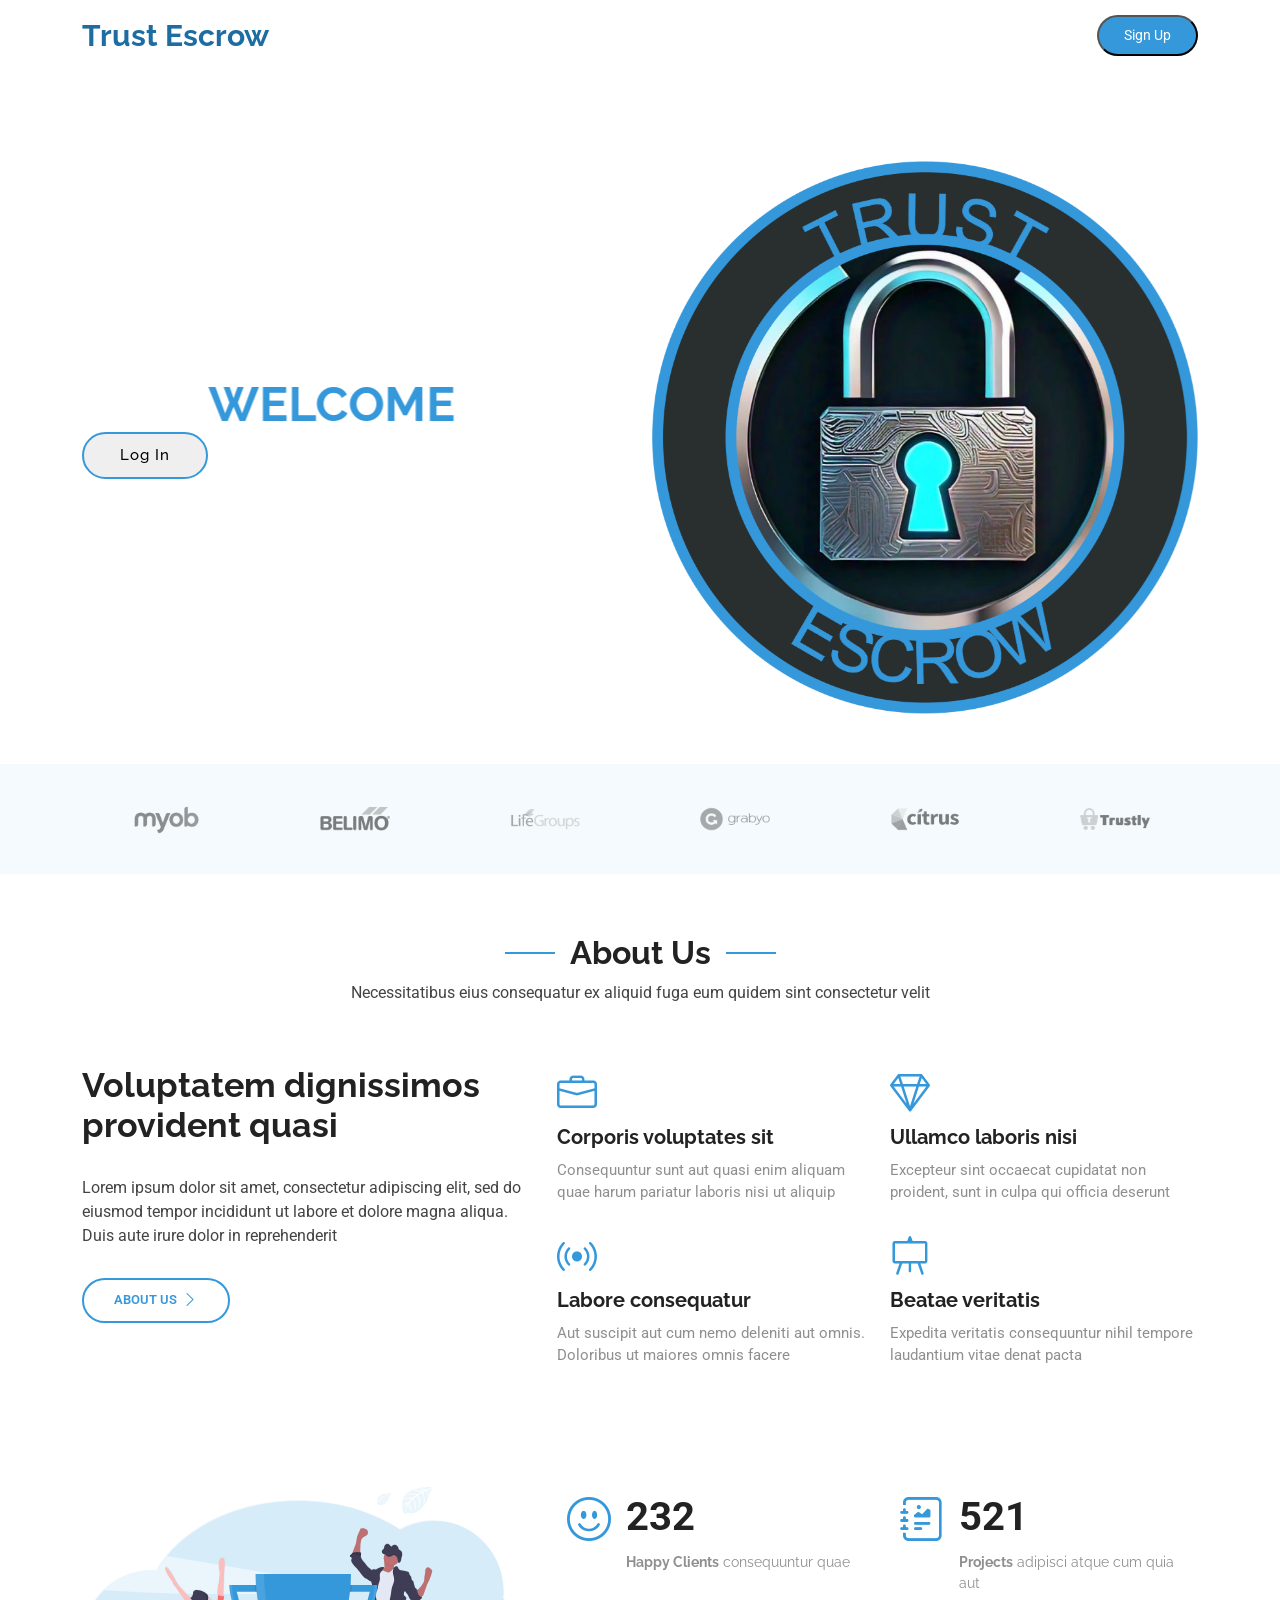
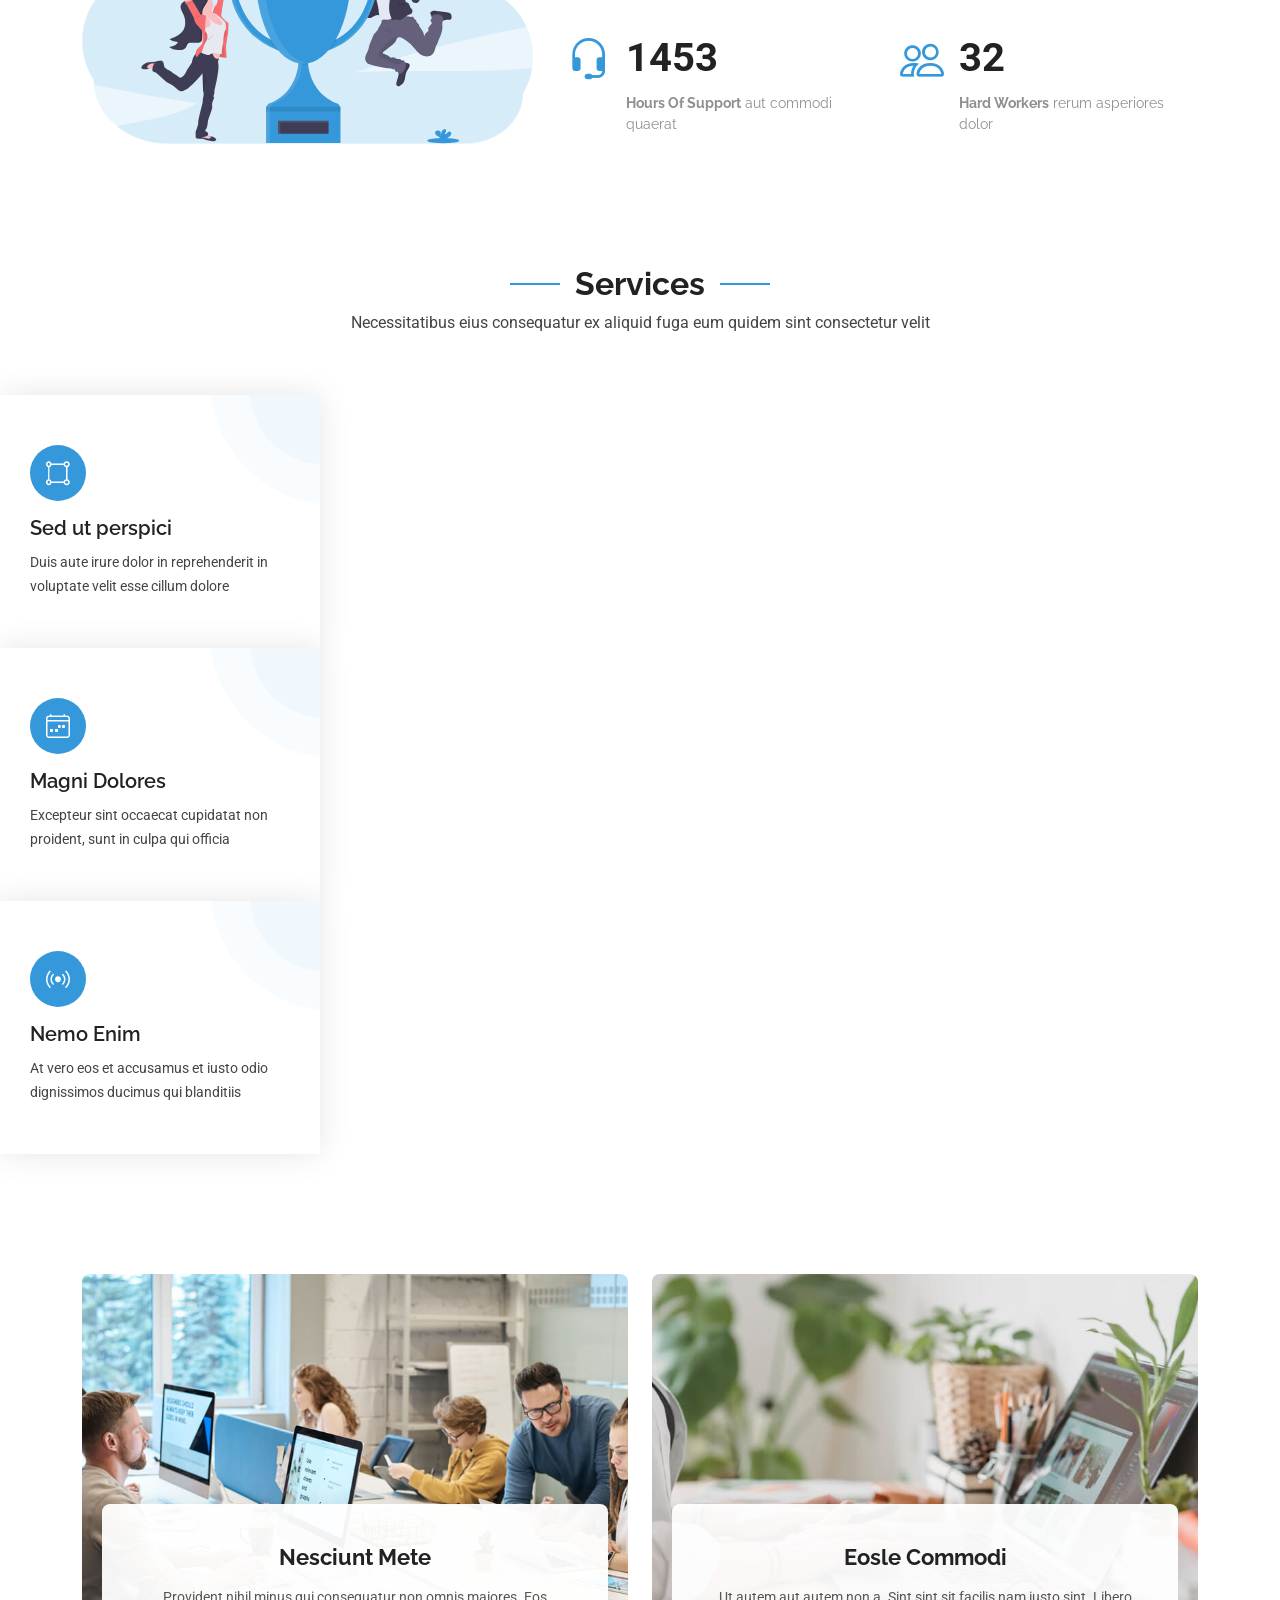
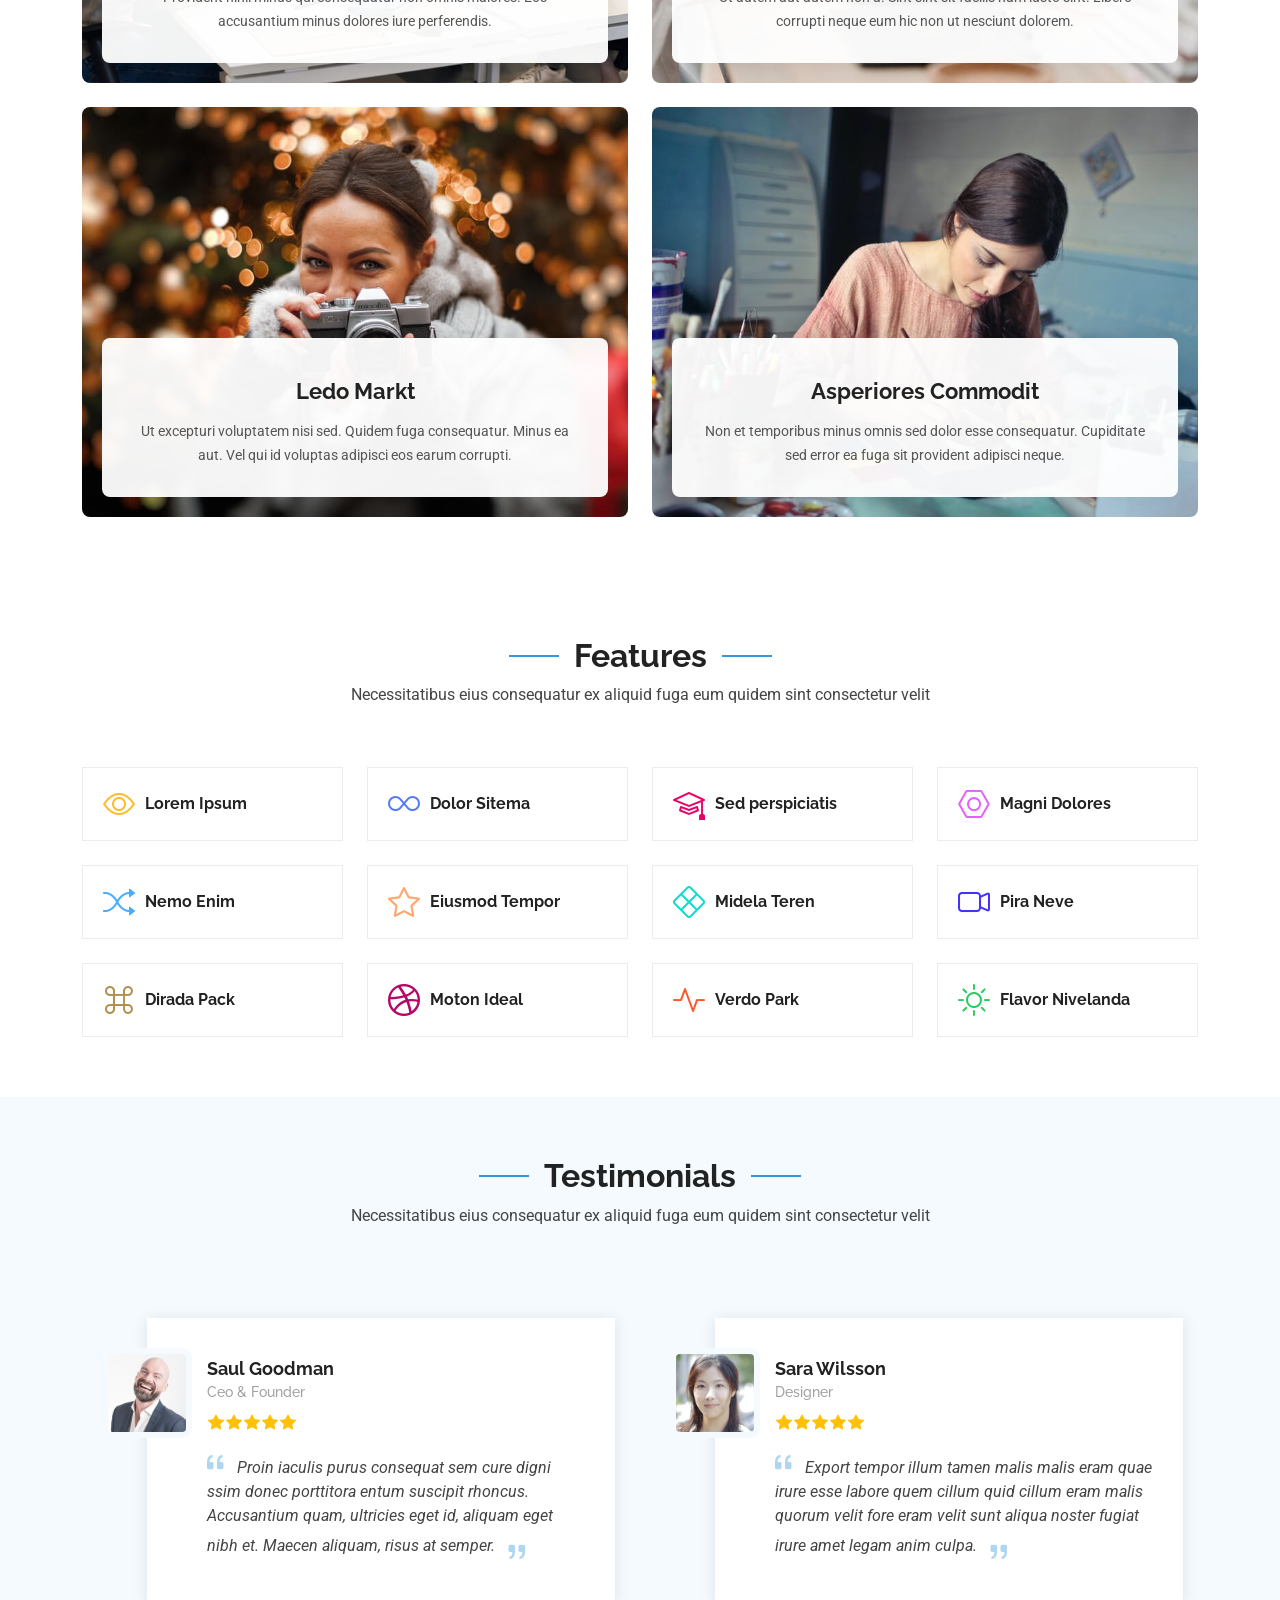
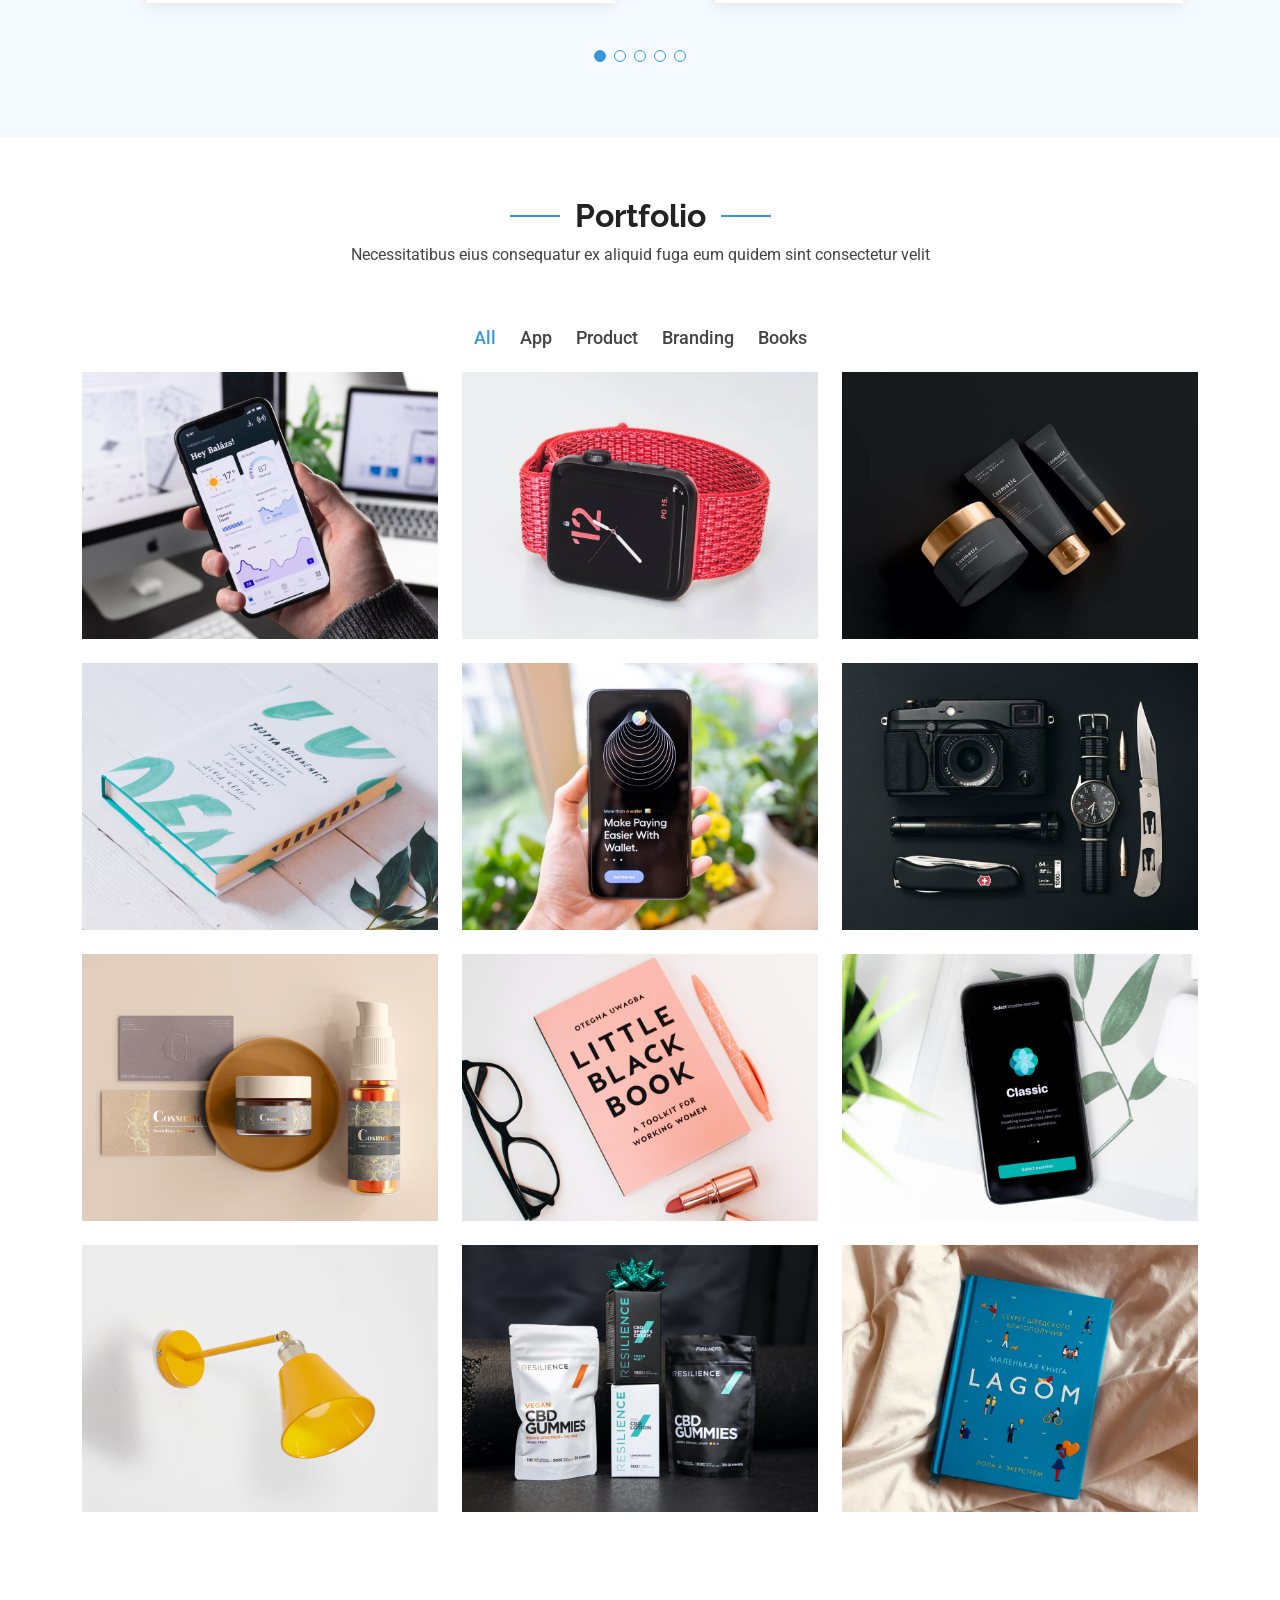
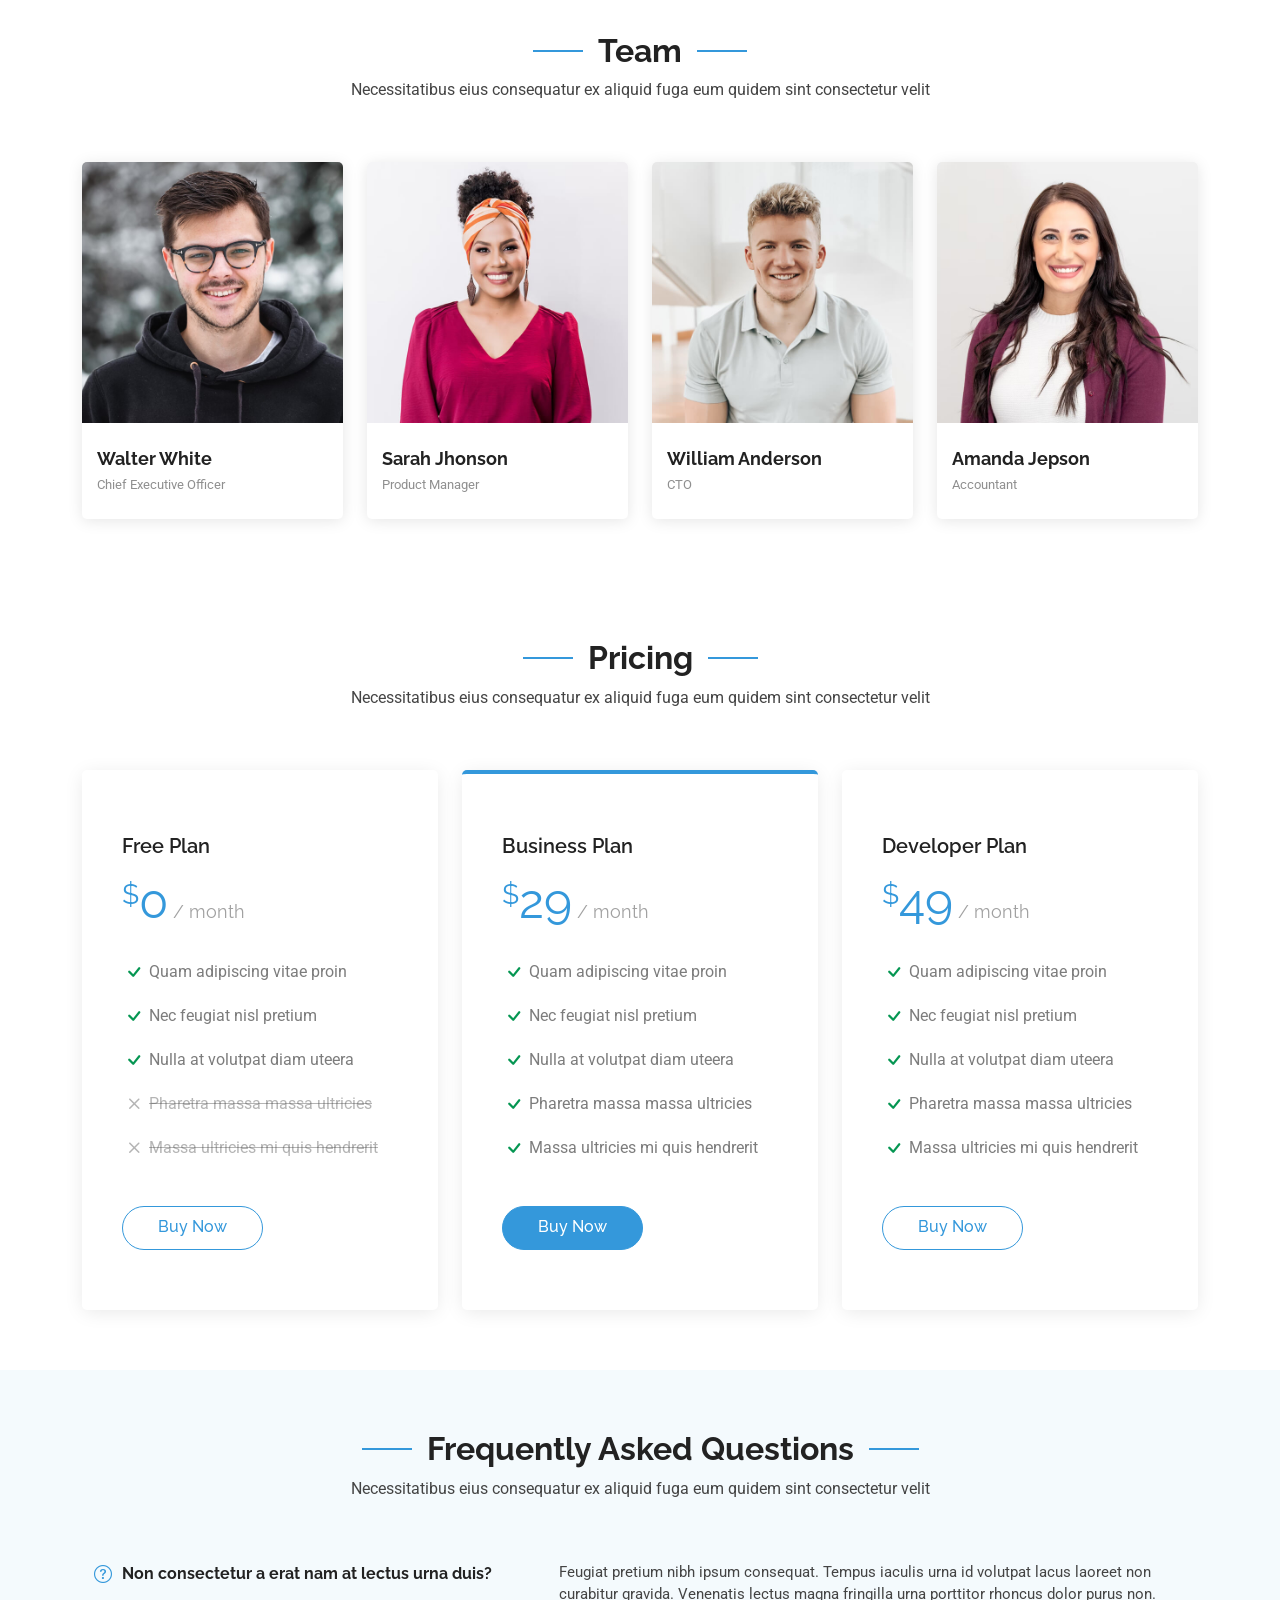
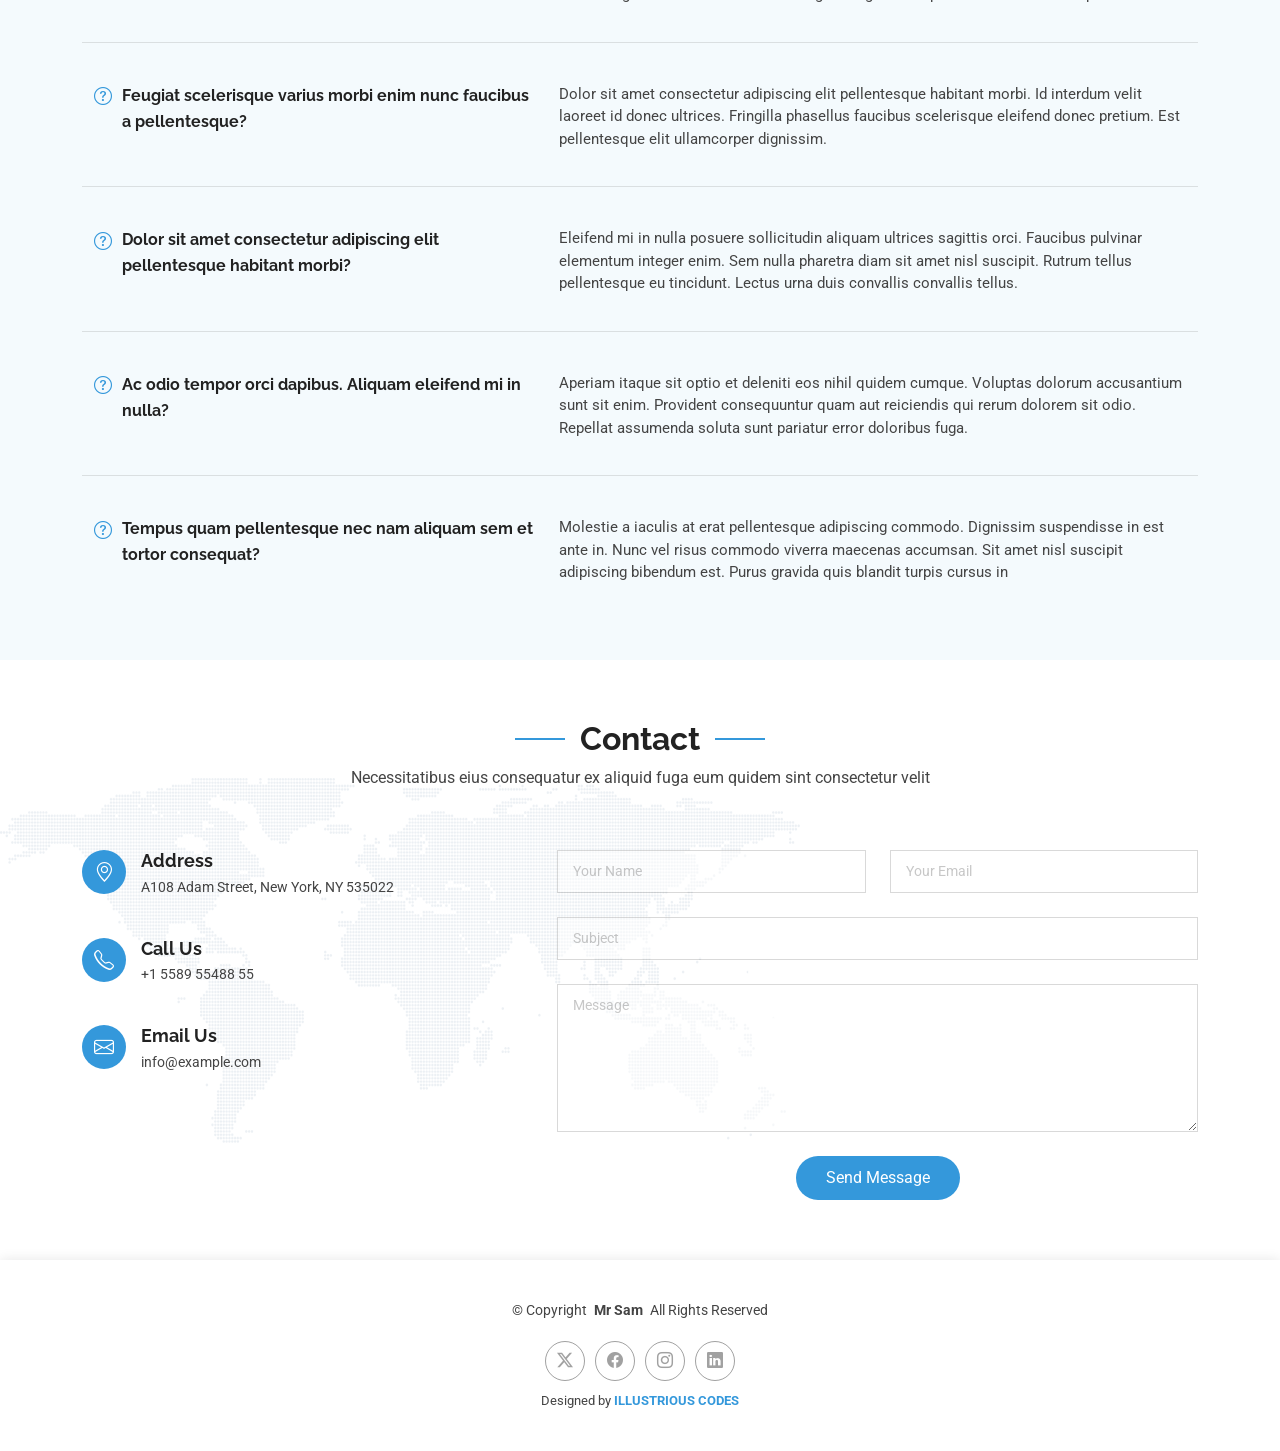
<file: index.html>
<!DOCTYPE html>
<html lang="en">
  <head>
    <meta charset="utf-8" />
    <meta content="width=device-width, initial-scale=1.0" name="viewport" />
    <title>Trust Escrow</title>
    <meta name="description" content="" />
    <meta name="keywords" content="" />

    <!-- Favicons -->
    <!-- <link href="assets/img/favicon.png" rel="icon" />
    <link href="assets/img/apple-touch-icon.png" rel="apple-touch-icon" /> -->

    <!-- Fonts -->
    <link href="https://fonts.googleapis.com" rel="preconnect" />
    <link href="https://fonts.gstatic.com" rel="preconnect" crossorigin />
    <link
      href="https://fonts.googleapis.com/css2?family=Roboto:ital,wght@0,100;0,300;0,400;0,500;0,700;0,900;1,100;1,300;1,400;1,500;1,700;1,900&family=Poppins:ital,wght@0,100;0,200;0,300;0,400;0,500;0,600;0,700;0,800;0,900;1,100;1,200;1,300;1,400;1,500;1,600;1,700;1,800;1,900&family=Raleway:ital,wght@0,100;0,200;0,300;0,400;0,500;0,600;0,700;0,800;0,900;1,100;1,200;1,300;1,400;1,500;1,600;1,700;1,800;1,900&display=swap"
      rel="stylesheet"
    />

    <!-- Vendor CSS Files -->
    <link
      href="assets/vendor/bootstrap/css/bootstrap.min.css"
      rel="stylesheet"
    />
    <link
      href="assets/vendor/bootstrap-icons/bootstrap-icons.css"
      rel="stylesheet"
    />
    <link href="assets/vendor/aos/aos.css" rel="stylesheet" />
    <link
      href="assets/vendor/glightbox/css/glightbox.min.css"
      rel="stylesheet"
    />
    <link href="assets/vendor/swiper/swiper-bundle.min.css" rel="stylesheet" />

    <!-- Main CSS File -->
    <link href="assets/css/main.css" rel="stylesheet" />

    <!-- =======================================================
  * Template Name: Vesperr
  * Template URL: https://bootstrapmade.com/vesperr-free-bootstrap-template/
  * Updated: Aug 07 2024 with Bootstrap v5.3.3
  * Author: BootstrapMade.com
  * License: https://bootstrapmade.com/license/
  ======================================================== -->
  </head>

  <body class="index-page">
    <header id="header" class="header d-flex align-items-center sticky-top">
      <div
        class="container-fluid container-xl position-relative d-flex align-items-center"
      >
        <a href="index.html" class="logo d-flex align-items-center me-auto">
          <!-- Uncomment the line below if you also wish to use an image logo -->
          <!-- <img src="assets/img/logo.png" alt=""> -->
          <h1 class="sitename" style="color: #1d6da3;">Trust Escrow</h1>
        </a>

        <nav id="navmenu" class="navmenu">
          <ul>
            <li>
              <!-- <a href="#hero" class="active">Home<br /></a> -->
            </li>
            <!-- <li><a href="#about">About</a></li>
            <li><a href="#services">Services</a></li>
            <li><a href="#portfolio">Portfolio</a></li>
            <li><a href="#team">Team</a></li>
            <li class="dropdown">
              <a href="#"
                ><span>Dropdown</span>
                <i class="bi bi-chevron-down toggle-dropdown"></i
              ></a>
              <ul>
                <li><a href="#">Dropdown 1</a></li>
                <li class="dropdown">
                  <a href="#"
                    ><span>Deep Dropdown</span>
                    <i class="bi bi-chevron-down toggle-dropdown"></i
                  ></a>
                  <ul>
                    <li><a href="#">Deep Dropdown 1</a></li>
                    <li><a href="#">Deep Dropdown 2</a></li>
                    <li><a href="#">Deep Dropdown 3</a></li>
                    <li><a href="#">Deep Dropdown 4</a></li>
                    <li><a href="#">Deep Dropdown 5</a></li>
                  </ul>
                </li>
                <li><a href="#">Dropdown 2</a></li>
                <li><a href="#">Dropdown 3</a></li>
                <li><a href="#">Dropdown 4</a></li>
              </ul>
            </li>
            <li><a href="#contact">Contact</a></li> -->
          </ul>
          <i class="mobile-nav-toggle d-xl-none bi bi-list"></i>
        </nav>

        <!-- <a class="btn-getstarted" href="index.html#about">Sign Up</a> -->
        <button class="btn-getstarted">Sign Up</button>
      </div>
    </header>

    <main class="main">
      <!-- Hero Section -->
      <section id="hero" class="hero section">
        <div class="container">
          <div class="row gy-4">
            <div
              class="col-lg-6 order-2 order-lg-1 d-flex flex-column justify-content-center"
            >
              <marquee behavior="alternate" direction="left" ><h1 style="color: #3498db; ">WELCOME</h1></marquee>
              <div class="d-flex">
                <!-- <button class="btn-get-started">Sign Up</button> -->
                <button class="btn-get-started" class="btn-getstarted">Log In</button>
                <!-- <a href="#about" class="btn-get-started">Get Started</a> -->
                <!-- <a
                  href="https://www.youtube.com/watch?v=Y7f98aduVJ8"
                  class="glightbox btn-watch-video d-flex align-items-center"
                ></a> -->
              </div>
            </div>
            <div class="col-lg-6 order-1 order-lg-2 hero-img">
              <img
                src="assets/img/trust logo png.png"
                class="img-fluid animated"
                alt=""
              />
            </div>
          </div>
        </div>
      </section>
      <!-- /Hero Section -->

      <!-- Clients Section -->
      <section id="clients" class="clients section light-background">
        <div class="container" data-aos="fade-up">
          <div class="row gy-4">
            <div class="col-xl-2 col-md-3 col-6 client-logo">
              <img
                src="assets/img/clients/client-1.png"
                class="img-fluid"
                alt=""
              />
            </div>
            <!-- End Client Item -->

            <div class="col-xl-2 col-md-3 col-6 client-logo">
              <img
                src="assets/img/clients/client-2.png"
                class="img-fluid"
                alt=""
              />
            </div>
            <!-- End Client Item -->

            <div class="col-xl-2 col-md-3 col-6 client-logo">
              <img
                src="assets/img/clients/client-3.png"
                class="img-fluid"
                alt=""
              />
            </div>
            <!-- End Client Item -->

            <div class="col-xl-2 col-md-3 col-6 client-logo">
              <img
                src="assets/img/clients/client-4.png"
                class="img-fluid"
                alt=""
              />
            </div>
            <!-- End Client Item -->

            <div class="col-xl-2 col-md-3 col-6 client-logo">
              <img
                src="assets/img/clients/client-5.png"
                class="img-fluid"
                alt=""
              />
            </div>
            <!-- End Client Item -->

            <div class="col-xl-2 col-md-3 col-6 client-logo">
              <img
                src="assets/img/clients/client-6.png"
                class="img-fluid"
                alt=""
              />
            </div>
            <!-- End Client Item -->
          </div>
        </div>
      </section>
      <!-- /Clients Section -->

      <!-- About Section -->
      <section id="about" class="about section">
        <!-- Section Title -->
        <div class="container section-title" data-aos="fade-up">
          <h2>About Us</h2>
          <p>
            Necessitatibus eius consequatur ex aliquid fuga eum quidem sint
            consectetur velit
          </p>
        </div>
        <!-- End Section Title -->

        <div class="container">
          <div class="row gy-5">
            <div
              class="content col-xl-5 d-flex flex-column"
              data-aos="fade-up"
              data-aos-delay="100"
            >
              <h3>Voluptatem dignissimos provident quasi</h3>
              <p>
                Lorem ipsum dolor sit amet, consectetur adipiscing elit, sed do
                eiusmod tempor incididunt ut labore et dolore magna aliqua. Duis
                aute irure dolor in reprehenderit
              </p>
              <a
                href="#"
                class="about-btn align-self-center align-self-xl-start"
                ><span>About us</span> <i class="bi bi-chevron-right"></i
              ></a>
            </div>

            <div class="col-xl-7" data-aos="fade-up" data-aos-delay="200">
              <div class="row gy-4">
                <div class="col-md-6 icon-box position-relative">
                  <i class="bi bi-briefcase"></i>
                  <h4>
                    <a href="" class="stretched-link"
                      >Corporis voluptates sit</a
                    >
                  </h4>
                  <p>
                    Consequuntur sunt aut quasi enim aliquam quae harum pariatur
                    laboris nisi ut aliquip
                  </p>
                </div>
                <!-- Icon-Box -->

                <div class="col-md-6 icon-box position-relative">
                  <i class="bi bi-gem"></i>
                  <h4>
                    <a href="" class="stretched-link">Ullamco laboris nisi</a>
                  </h4>
                  <p>
                    Excepteur sint occaecat cupidatat non proident, sunt in
                    culpa qui officia deserunt
                  </p>
                </div>
                <!-- Icon-Box -->

                <div class="col-md-6 icon-box position-relative">
                  <i class="bi bi-broadcast"></i>
                  <h4>
                    <a href="" class="stretched-link">Labore consequatur</a>
                  </h4>
                  <p>
                    Aut suscipit aut cum nemo deleniti aut omnis. Doloribus ut
                    maiores omnis facere
                  </p>
                </div>
                <!-- Icon-Box -->

                <div class="col-md-6 icon-box position-relative">
                  <i class="bi bi-easel"></i>
                  <h4>
                    <a href="" class="stretched-link">Beatae veritatis</a>
                  </h4>
                  <p>
                    Expedita veritatis consequuntur nihil tempore laudantium
                    vitae denat pacta
                  </p>
                </div>
                <!-- Icon-Box -->
              </div>
            </div>
          </div>
        </div>
      </section>
      <!-- /About Section -->

      <!-- Stats Section -->
      <section id="stats" class="stats section">
        <div class="container" data-aos="fade-up" data-aos-delay="100">
          <div class="row gy-4 align-items-center">
            <div class="col-lg-5">
              <img src="assets/img/stats-img.svg" alt="" class="img-fluid" />
            </div>

            <div class="col-lg-7">
              <div class="row gy-4">
                <div class="col-lg-6">
                  <div class="stats-item d-flex">
                    <i class="bi bi-emoji-smile flex-shrink-0"></i>
                    <div>
                      <span
                        data-purecounter-start="0"
                        data-purecounter-end="232"
                        data-purecounter-duration="1"
                        class="purecounter"
                      ></span>
                      <p>
                        <strong>Happy Clients</strong>
                        <span>consequuntur quae</span>
                      </p>
                    </div>
                  </div>
                </div>
                <!-- End Stats Item -->

                <div class="col-lg-6">
                  <div class="stats-item d-flex">
                    <i class="bi bi-journal-richtext flex-shrink-0"></i>
                    <div>
                      <span
                        data-purecounter-start="0"
                        data-purecounter-end="521"
                        data-purecounter-duration="1"
                        class="purecounter"
                      ></span>
                      <p>
                        <strong>Projects</strong>
                        <span>adipisci atque cum quia aut</span>
                      </p>
                    </div>
                  </div>
                </div>
                <!-- End Stats Item -->

                <div class="col-lg-6">
                  <div class="stats-item d-flex">
                    <i class="bi bi-headset flex-shrink-0"></i>
                    <div>
                      <span
                        data-purecounter-start="0"
                        data-purecounter-end="1453"
                        data-purecounter-duration="1"
                        class="purecounter"
                      ></span>
                      <p>
                        <strong>Hours Of Support</strong>
                        <span>aut commodi quaerat</span>
                      </p>
                    </div>
                  </div>
                </div>
                <!-- End Stats Item -->

                <div class="col-lg-6">
                  <div class="stats-item d-flex">
                    <i class="bi bi-people flex-shrink-0"></i>
                    <div>
                      <span
                        data-purecounter-start="0"
                        data-purecounter-end="32"
                        data-purecounter-duration="1"
                        class="purecounter"
                      ></span>
                      <p>
                        <strong>Hard Workers</strong>
                        <span>rerum asperiores dolor</span>
                      </p>
                    </div>
                  </div>
                </div>
                <!-- End Stats Item -->
              </div>
            </div>
          </div>
        </div>
      </section>
      <!-- /Stats Section -->

      <!-- Services Section -->
      <section id="services" class="services section">
        <!-- Section Title -->
        <div class="container section-title" data-aos="fade-up">
          <h2>Services</h2>
          <p>
            Necessitatibus eius consequatur ex aliquid fuga eum quidem sint
            consectetur velit
          </p>
        </div>
        <!-- End Section Title -->

        <!-- <div class="container">
          <div class="row gy-4">
            <div
              class="col-xl-3 col-md-6 d-flex"
              data-aos="fade-up"
              data-aos-delay="100"
            >
              <div class="service-item position-relative">
                <i class="bi bi-activity"></i>
                <h4><a href="" class="stretched-link">Lorem Ipsum</a></h4>
                <p>
                  Voluptatum deleniti atque corrupti quos dolores et quas
                  molestias excepturi
                </p>
              </div>
            </div> -->
            <!-- End Service Item -->

            <div
              class="col-xl-3 col-md-6 d-flex"
              data-aos="fade-up"
              data-aos-delay="200"
            >
              <div class="service-item position-relative">
                <i class="bi bi-bounding-box-circles"></i>
                <h4><a href="" class="stretched-link">Sed ut perspici</a></h4>
                <p>
                  Duis aute irure dolor in reprehenderit in voluptate velit esse
                  cillum dolore
                </p>
              </div>
            </div>
            <!-- End Service Item -->

            <div
              class="col-xl-3 col-md-6 d-flex"
              data-aos="fade-up"
              data-aos-delay="300"
            >
              <div class="service-item position-relative">
                <i class="bi bi-calendar4-week"></i>
                <h4><a href="" class="stretched-link">Magni Dolores</a></h4>
                <p>
                  Excepteur sint occaecat cupidatat non proident, sunt in culpa
                  qui officia
                </p>
              </div>
            </div>
            <!-- End Service Item -->

            <div
              class="col-xl-3 col-md-6 d-flex"
              data-aos="fade-up"
              data-aos-delay="400"
            >
              <div class="service-item position-relative">
                <i class="bi bi-broadcast"></i>
                <h4><a href="" class="stretched-link">Nemo Enim</a></h4>
                <p>
                  At vero eos et accusamus et iusto odio dignissimos ducimus qui
                  blanditiis
                </p>
              </div>
            </div>
            <!-- End Service Item -->
          </div>
        </div>
      </section>
      <!-- /Services Section -->

      <!-- Alt Services Section -->
      <section id="alt-services" class="alt-services section">
        <div class="container" data-aos="fade-up" data-aos-delay="100">
          <div class="row gy-4">
            <div class="col-lg-6" data-aos="zoom-in" data-aos-delay="200">
              <div class="service-item position-relative">
                <div class="img">
                  <img
                    src="assets/img/services-1.jpg"
                    class="img-fluid"
                    alt=""
                  />
                </div>
                <div class="details">
                  <a href="service-details.html" class="stretched-link">
                    <h3>Nesciunt Mete</h3>
                  </a>
                  <p>
                    Provident nihil minus qui consequatur non omnis maiores. Eos
                    accusantium minus dolores iure perferendis.
                  </p>
                </div>
              </div>
            </div>
            <!-- End Service Item -->

            <div class="col-lg-6" data-aos="zoom-in" data-aos-delay="300">
              <div class="service-item position-relative">
                <div class="img">
                  <img
                    src="assets/img/services-2.jpg"
                    class="img-fluid"
                    alt=""
                  />
                </div>
                <div class="details">
                  <a href="service-details.html" class="stretched-link">
                    <h3>Eosle Commodi</h3>
                  </a>
                  <p>
                    Ut autem aut autem non a. Sint sint sit facilis nam iusto
                    sint. Libero corrupti neque eum hic non ut nesciunt dolorem.
                  </p>
                </div>
              </div>
            </div>
            <!-- End Service Item -->

            <div class="col-lg-6" data-aos="zoom-in" data-aos-delay="400">
              <div class="service-item position-relative">
                <div class="img">
                  <img
                    src="assets/img/services-3.jpg"
                    class="img-fluid"
                    alt=""
                  />
                </div>
                <div class="details">
                  <a href="service-details.html" class="stretched-link">
                    <h3>Ledo Markt</h3>
                  </a>
                  <p>
                    Ut excepturi voluptatem nisi sed. Quidem fuga consequatur.
                    Minus ea aut. Vel qui id voluptas adipisci eos earum
                    corrupti.
                  </p>
                </div>
              </div>
            </div>
            <!-- End Service Item -->

            <div class="col-lg-6" data-aos="zoom-in" data-aos-delay="500">
              <div class="service-item position-relative">
                <div class="img">
                  <img
                    src="assets/img/services-4.jpg"
                    class="img-fluid"
                    alt=""
                  />
                </div>
                <div class="details">
                  <a href="service-details.html" class="stretched-link">
                    <h3>Asperiores Commodit</h3>
                  </a>
                  <p>
                    Non et temporibus minus omnis sed dolor esse consequatur.
                    Cupiditate sed error ea fuga sit provident adipisci neque.
                  </p>
                  <a href="service-details.html" class="stretched-link"></a>
                </div>
              </div>
            </div>
            <!-- End Service Item -->
          </div>
        </div>
      </section>
      <!-- /Alt Services Section -->

      <!-- Features Section -->
      <section id="features" class="features section">
        <!-- Section Title -->
        <div class="container section-title" data-aos="fade-up">
          <h2>Features</h2>
          <p>
            Necessitatibus eius consequatur ex aliquid fuga eum quidem sint
            consectetur velit
          </p>
        </div>
        <!-- End Section Title -->

        <div class="container">
          <div class="row gy-4">
            <div
              class="col-lg-3 col-md-4"
              data-aos="fade-up"
              data-aos-delay="100"
            >
              <div class="features-item">
                <i class="bi bi-eye" style="color: #ffbb2c"></i>
                <h3><a href="" class="stretched-link">Lorem Ipsum</a></h3>
              </div>
            </div>
            <!-- End Feature Item -->

            <div
              class="col-lg-3 col-md-4"
              data-aos="fade-up"
              data-aos-delay="200"
            >
              <div class="features-item">
                <i class="bi bi-infinity" style="color: #5578ff"></i>
                <h3><a href="" class="stretched-link">Dolor Sitema</a></h3>
              </div>
            </div>
            <!-- End Feature Item -->

            <div
              class="col-lg-3 col-md-4"
              data-aos="fade-up"
              data-aos-delay="300"
            >
              <div class="features-item">
                <i class="bi bi-mortarboard" style="color: #e80368"></i>
                <h3><a href="" class="stretched-link">Sed perspiciatis</a></h3>
              </div>
            </div>
            <!-- End Feature Item -->

            <div
              class="col-lg-3 col-md-4"
              data-aos="fade-up"
              data-aos-delay="400"
            >
              <div class="features-item">
                <i class="bi bi-nut" style="color: #e361ff"></i>
                <h3><a href="" class="stretched-link">Magni Dolores</a></h3>
              </div>
            </div>
            <!-- End Feature Item -->

            <div
              class="col-lg-3 col-md-4"
              data-aos="fade-up"
              data-aos-delay="500"
            >
              <div class="features-item">
                <i class="bi bi-shuffle" style="color: #47aeff"></i>
                <h3><a href="" class="stretched-link">Nemo Enim</a></h3>
              </div>
            </div>
            <!-- End Feature Item -->

            <div
              class="col-lg-3 col-md-4"
              data-aos="fade-up"
              data-aos-delay="600"
            >
              <div class="features-item">
                <i class="bi bi-star" style="color: #ffa76e"></i>
                <h3><a href="" class="stretched-link">Eiusmod Tempor</a></h3>
              </div>
            </div>
            <!-- End Feature Item -->

            <div
              class="col-lg-3 col-md-4"
              data-aos="fade-up"
              data-aos-delay="700"
            >
              <div class="features-item">
                <i class="bi bi-x-diamond" style="color: #11dbcf"></i>
                <h3><a href="" class="stretched-link">Midela Teren</a></h3>
              </div>
            </div>
            <!-- End Feature Item -->

            <div
              class="col-lg-3 col-md-4"
              data-aos="fade-up"
              data-aos-delay="800"
            >
              <div class="features-item">
                <i class="bi bi-camera-video" style="color: #4233ff"></i>
                <h3><a href="" class="stretched-link">Pira Neve</a></h3>
              </div>
            </div>
            <!-- End Feature Item -->

            <div
              class="col-lg-3 col-md-4"
              data-aos="fade-up"
              data-aos-delay="900"
            >
              <div class="features-item">
                <i class="bi bi-command" style="color: #b2904f"></i>
                <h3><a href="" class="stretched-link">Dirada Pack</a></h3>
              </div>
            </div>
            <!-- End Feature Item -->

            <div
              class="col-lg-3 col-md-4"
              data-aos="fade-up"
              data-aos-delay="1000"
            >
              <div class="features-item">
                <i class="bi bi-dribbble" style="color: #b20969"></i>
                <h3><a href="" class="stretched-link">Moton Ideal</a></h3>
              </div>
            </div>
            <!-- End Feature Item -->

            <div
              class="col-lg-3 col-md-4"
              data-aos="fade-up"
              data-aos-delay="1100"
            >
              <div class="features-item">
                <i class="bi bi-activity" style="color: #ff5828"></i>
                <h3><a href="" class="stretched-link">Verdo Park</a></h3>
              </div>
            </div>
            <!-- End Feature Item -->

            <div
              class="col-lg-3 col-md-4"
              data-aos="fade-up"
              data-aos-delay="1200"
            >
              <div class="features-item">
                <i class="bi bi-brightness-high" style="color: #29cc61"></i>
                <h3><a href="" class="stretched-link">Flavor Nivelanda</a></h3>
              </div>
            </div>
            <!-- End Feature Item -->
          </div>
        </div>
      </section>
      <!-- /Features Section -->

      <!-- Testimonials Section -->
      <section id="testimonials" class="testimonials section light-background">
        <!-- Section Title -->
        <div class="container section-title" data-aos="fade-up">
          <h2>Testimonials</h2>
          <p>
            Necessitatibus eius consequatur ex aliquid fuga eum quidem sint
            consectetur velit
          </p>
        </div>
        <!-- End Section Title -->

        <div class="container" data-aos="fade-up" data-aos-delay="100">
          <div class="swiper init-swiper">
            <script type="application/json" class="swiper-config">
              {
                "loop": true,
                "speed": 600,
                "autoplay": {
                  "delay": 5000
                },
                "slidesPerView": "auto",
                "pagination": {
                  "el": ".swiper-pagination",
                  "type": "bullets",
                  "clickable": true
                },
                "breakpoints": {
                  "320": {
                    "slidesPerView": 1,
                    "spaceBetween": 40
                  },
                  "1200": {
                    "slidesPerView": 2,
                    "spaceBetween": 20
                  }
                }
              }
            </script>
            <div class="swiper-wrapper">
              <div class="swiper-slide">
                <div class="testimonial-wrap">
                  <div class="testimonial-item">
                    <img
                      src="assets/img/testimonials/testimonials-1.jpg"
                      class="testimonial-img"
                      alt=""
                    />
                    <h3>Saul Goodman</h3>
                    <h4>Ceo &amp; Founder</h4>
                    <div class="stars">
                      <i class="bi bi-star-fill"></i
                      ><i class="bi bi-star-fill"></i
                      ><i class="bi bi-star-fill"></i
                      ><i class="bi bi-star-fill"></i
                      ><i class="bi bi-star-fill"></i>
                    </div>
                    <p>
                      <i class="bi bi-quote quote-icon-left"></i>
                      <span
                        >Proin iaculis purus consequat sem cure digni ssim donec
                        porttitora entum suscipit rhoncus. Accusantium quam,
                        ultricies eget id, aliquam eget nibh et. Maecen aliquam,
                        risus at semper.</span
                      >
                      <i class="bi bi-quote quote-icon-right"></i>
                    </p>
                  </div>
                </div>
              </div>
              <!-- End testimonial item -->

              <div class="swiper-slide">
                <div class="testimonial-wrap">
                  <div class="testimonial-item">
                    <img
                      src="assets/img/testimonials/testimonials-2.jpg"
                      class="testimonial-img"
                      alt=""
                    />
                    <h3>Sara Wilsson</h3>
                    <h4>Designer</h4>
                    <div class="stars">
                      <i class="bi bi-star-fill"></i
                      ><i class="bi bi-star-fill"></i
                      ><i class="bi bi-star-fill"></i
                      ><i class="bi bi-star-fill"></i
                      ><i class="bi bi-star-fill"></i>
                    </div>
                    <p>
                      <i class="bi bi-quote quote-icon-left"></i>
                      <span
                        >Export tempor illum tamen malis malis eram quae irure
                        esse labore quem cillum quid cillum eram malis quorum
                        velit fore eram velit sunt aliqua noster fugiat irure
                        amet legam anim culpa.</span
                      >
                      <i class="bi bi-quote quote-icon-right"></i>
                    </p>
                  </div>
                </div>
              </div>
              <!-- End testimonial item -->

              <div class="swiper-slide">
                <div class="testimonial-wrap">
                  <div class="testimonial-item">
                    <img
                      src="assets/img/testimonials/testimonials-3.jpg"
                      class="testimonial-img"
                      alt=""
                    />
                    <h3>Jena Karlis</h3>
                    <h4>Store Owner</h4>
                    <div class="stars">
                      <i class="bi bi-star-fill"></i
                      ><i class="bi bi-star-fill"></i
                      ><i class="bi bi-star-fill"></i
                      ><i class="bi bi-star-fill"></i
                      ><i class="bi bi-star-fill"></i>
                    </div>
                    <p>
                      <i class="bi bi-quote quote-icon-left"></i>
                      <span
                        >Enim nisi quem export duis labore cillum quae magna
                        enim sint quorum nulla quem veniam duis minim tempor
                        labore quem eram duis noster aute amet eram fore quis
                        sint minim.</span
                      >
                      <i class="bi bi-quote quote-icon-right"></i>
                    </p>
                  </div>
                </div>
              </div>
              <!-- End testimonial item -->

              <div class="swiper-slide">
                <div class="testimonial-wrap">
                  <div class="testimonial-item">
                    <img
                      src="assets/img/testimonials/testimonials-4.jpg"
                      class="testimonial-img"
                      alt=""
                    />
                    <h3>Matt Brandon</h3>
                    <h4>Freelancer</h4>
                    <div class="stars">
                      <i class="bi bi-star-fill"></i
                      ><i class="bi bi-star-fill"></i
                      ><i class="bi bi-star-fill"></i
                      ><i class="bi bi-star-fill"></i
                      ><i class="bi bi-star-fill"></i>
                    </div>
                    <p>
                      <i class="bi bi-quote quote-icon-left"></i>
                      <span
                        >Fugiat enim eram quae cillum dolore dolor amet nulla
                        culpa multos export minim fugiat minim velit minim dolor
                        enim duis veniam ipsum anim magna sunt elit fore quem
                        dolore labore illum veniam.</span
                      >
                      <i class="bi bi-quote quote-icon-right"></i>
                    </p>
                  </div>
                </div>
              </div>
              <!-- End testimonial item -->

              <div class="swiper-slide">
                <div class="testimonial-wrap">
                  <div class="testimonial-item">
                    <img
                      src="assets/img/testimonials/testimonials-5.jpg"
                      class="testimonial-img"
                      alt=""
                    />
                    <h3>John Larson</h3>
                    <h4>Entrepreneur</h4>
                    <div class="stars">
                      <i class="bi bi-star-fill"></i
                      ><i class="bi bi-star-fill"></i
                      ><i class="bi bi-star-fill"></i
                      ><i class="bi bi-star-fill"></i
                      ><i class="bi bi-star-fill"></i>
                    </div>
                    <p>
                      <i class="bi bi-quote quote-icon-left"></i>
                      <span
                        >Quis quorum aliqua sint quem legam fore sunt eram irure
                        aliqua veniam tempor noster veniam enim culpa labore
                        duis sunt culpa nulla illum cillum fugiat legam esse
                        veniam culpa fore nisi cillum quid.</span
                      >
                      <i class="bi bi-quote quote-icon-right"></i>
                    </p>
                  </div>
                </div>
              </div>
              <!-- End testimonial item -->
            </div>
            <div class="swiper-pagination"></div>
          </div>
        </div>
      </section>
      <!-- /Testimonials Section -->

      <!-- Portfolio Section -->
      <section id="portfolio" class="portfolio section">
        <!-- Section Title -->
        <div class="container section-title" data-aos="fade-up">
          <h2>Portfolio</h2>
          <p>
            Necessitatibus eius consequatur ex aliquid fuga eum quidem sint
            consectetur velit
          </p>
        </div>
        <!-- End Section Title -->

        <div class="container">
          <div
            class="isotope-layout"
            data-default-filter="*"
            data-layout="masonry"
            data-sort="original-order"
          >
            <ul
              class="portfolio-filters isotope-filters"
              data-aos="fade-up"
              data-aos-delay="100"
            >
              <li data-filter="*" class="filter-active">All</li>
              <li data-filter=".filter-app">App</li>
              <li data-filter=".filter-product">Product</li>
              <li data-filter=".filter-branding">Branding</li>
              <li data-filter=".filter-books">Books</li>
            </ul>
            <!-- End Portfolio Filters -->

            <div
              class="row gy-4 isotope-container"
              data-aos="fade-up"
              data-aos-delay="200"
            >
              <div
                class="col-lg-4 col-md-6 portfolio-item isotope-item filter-app"
              >
                <div class="portfolio-content h-100">
                  <img
                    src="assets/img/portfolio/app-1.jpg"
                    class="img-fluid"
                    alt=""
                  />
                  <div class="portfolio-info">
                    <h4>App 1</h4>
                    <p>Lorem ipsum, dolor sit amet consectetur</p>
                    <a
                      href="assets/img/portfolio/app-1.jpg"
                      title="App 1"
                      data-gallery="portfolio-gallery-app"
                      class="glightbox preview-link"
                      ><i class="bi bi-zoom-in"></i
                    ></a>
                    <a
                      href="portfolio-details.html"
                      title="More Details"
                      class="details-link"
                      ><i class="bi bi-link-45deg"></i
                    ></a>
                  </div>
                </div>
              </div>
              <!-- End Portfolio Item -->

              <div
                class="col-lg-4 col-md-6 portfolio-item isotope-item filter-product"
              >
                <div class="portfolio-content h-100">
                  <img
                    src="assets/img/portfolio/product-1.jpg"
                    class="img-fluid"
                    alt=""
                  />
                  <div class="portfolio-info">
                    <h4>Product 1</h4>
                    <p>Lorem ipsum, dolor sit amet consectetur</p>
                    <a
                      href="assets/img/portfolio/product-1.jpg"
                      title="Product 1"
                      data-gallery="portfolio-gallery-product"
                      class="glightbox preview-link"
                      ><i class="bi bi-zoom-in"></i
                    ></a>
                    <a
                      href="portfolio-details.html"
                      title="More Details"
                      class="details-link"
                      ><i class="bi bi-link-45deg"></i
                    ></a>
                  </div>
                </div>
              </div>
              <!-- End Portfolio Item -->

              <div
                class="col-lg-4 col-md-6 portfolio-item isotope-item filter-branding"
              >
                <div class="portfolio-content h-100">
                  <img
                    src="assets/img/portfolio/branding-1.jpg"
                    class="img-fluid"
                    alt=""
                  />
                  <div class="portfolio-info">
                    <h4>Branding 1</h4>
                    <p>Lorem ipsum, dolor sit amet consectetur</p>
                    <a
                      href="assets/img/portfolio/branding-1.jpg"
                      title="Branding 1"
                      data-gallery="portfolio-gallery-branding"
                      class="glightbox preview-link"
                      ><i class="bi bi-zoom-in"></i
                    ></a>
                    <a
                      href="portfolio-details.html"
                      title="More Details"
                      class="details-link"
                      ><i class="bi bi-link-45deg"></i
                    ></a>
                  </div>
                </div>
              </div>
              <!-- End Portfolio Item -->

              <div
                class="col-lg-4 col-md-6 portfolio-item isotope-item filter-books"
              >
                <div class="portfolio-content h-100">
                  <img
                    src="assets/img/portfolio/books-1.jpg"
                    class="img-fluid"
                    alt=""
                  />
                  <div class="portfolio-info">
                    <h4>Books 1</h4>
                    <p>Lorem ipsum, dolor sit amet consectetur</p>
                    <a
                      href="assets/img/portfolio/books-1.jpg"
                      title="Branding 1"
                      data-gallery="portfolio-gallery-book"
                      class="glightbox preview-link"
                      ><i class="bi bi-zoom-in"></i
                    ></a>
                    <a
                      href="portfolio-details.html"
                      title="More Details"
                      class="details-link"
                      ><i class="bi bi-link-45deg"></i
                    ></a>
                  </div>
                </div>
              </div>
              <!-- End Portfolio Item -->

              <div
                class="col-lg-4 col-md-6 portfolio-item isotope-item filter-app"
              >
                <div class="portfolio-content h-100">
                  <img
                    src="assets/img/portfolio/app-2.jpg"
                    class="img-fluid"
                    alt=""
                  />
                  <div class="portfolio-info">
                    <h4>App 2</h4>
                    <p>Lorem ipsum, dolor sit amet consectetur</p>
                    <a
                      href="assets/img/portfolio/app-2.jpg"
                      title="App 2"
                      data-gallery="portfolio-gallery-app"
                      class="glightbox preview-link"
                      ><i class="bi bi-zoom-in"></i
                    ></a>
                    <a
                      href="portfolio-details.html"
                      title="More Details"
                      class="details-link"
                      ><i class="bi bi-link-45deg"></i
                    ></a>
                  </div>
                </div>
              </div>
              <!-- End Portfolio Item -->

              <div
                class="col-lg-4 col-md-6 portfolio-item isotope-item filter-product"
              >
                <div class="portfolio-content h-100">
                  <img
                    src="assets/img/portfolio/product-2.jpg"
                    class="img-fluid"
                    alt=""
                  />
                  <div class="portfolio-info">
                    <h4>Product 2</h4>
                    <p>Lorem ipsum, dolor sit amet consectetur</p>
                    <a
                      href="assets/img/portfolio/product-2.jpg"
                      title="Product 2"
                      data-gallery="portfolio-gallery-product"
                      class="glightbox preview-link"
                      ><i class="bi bi-zoom-in"></i
                    ></a>
                    <a
                      href="portfolio-details.html"
                      title="More Details"
                      class="details-link"
                      ><i class="bi bi-link-45deg"></i
                    ></a>
                  </div>
                </div>
              </div>
              <!-- End Portfolio Item -->

              <div
                class="col-lg-4 col-md-6 portfolio-item isotope-item filter-branding"
              >
                <div class="portfolio-content h-100">
                  <img
                    src="assets/img/portfolio/branding-2.jpg"
                    class="img-fluid"
                    alt=""
                  />
                  <div class="portfolio-info">
                    <h4>Branding 2</h4>
                    <p>Lorem ipsum, dolor sit amet consectetur</p>
                    <a
                      href="assets/img/portfolio/branding-2.jpg"
                      title="Branding 2"
                      data-gallery="portfolio-gallery-branding"
                      class="glightbox preview-link"
                      ><i class="bi bi-zoom-in"></i
                    ></a>
                    <a
                      href="portfolio-details.html"
                      title="More Details"
                      class="details-link"
                      ><i class="bi bi-link-45deg"></i
                    ></a>
                  </div>
                </div>
              </div>
              <!-- End Portfolio Item -->

              <div
                class="col-lg-4 col-md-6 portfolio-item isotope-item filter-books"
              >
                <div class="portfolio-content h-100">
                  <img
                    src="assets/img/portfolio/books-2.jpg"
                    class="img-fluid"
                    alt=""
                  />
                  <div class="portfolio-info">
                    <h4>Books 2</h4>
                    <p>Lorem ipsum, dolor sit amet consectetur</p>
                    <a
                      href="assets/img/portfolio/books-2.jpg"
                      title="Branding 2"
                      data-gallery="portfolio-gallery-book"
                      class="glightbox preview-link"
                      ><i class="bi bi-zoom-in"></i
                    ></a>
                    <a
                      href="portfolio-details.html"
                      title="More Details"
                      class="details-link"
                      ><i class="bi bi-link-45deg"></i
                    ></a>
                  </div>
                </div>
              </div>
              <!-- End Portfolio Item -->

              <div
                class="col-lg-4 col-md-6 portfolio-item isotope-item filter-app"
              >
                <div class="portfolio-content h-100">
                  <img
                    src="assets/img/portfolio/app-3.jpg"
                    class="img-fluid"
                    alt=""
                  />
                  <div class="portfolio-info">
                    <h4>App 3</h4>
                    <p>Lorem ipsum, dolor sit amet consectetur</p>
                    <a
                      href="assets/img/portfolio/app-3.jpg"
                      title="App 3"
                      data-gallery="portfolio-gallery-app"
                      class="glightbox preview-link"
                      ><i class="bi bi-zoom-in"></i
                    ></a>
                    <a
                      href="portfolio-details.html"
                      title="More Details"
                      class="details-link"
                      ><i class="bi bi-link-45deg"></i
                    ></a>
                  </div>
                </div>
              </div>
              <!-- End Portfolio Item -->

              <div
                class="col-lg-4 col-md-6 portfolio-item isotope-item filter-product"
              >
                <div class="portfolio-content h-100">
                  <img
                    src="assets/img/portfolio/product-3.jpg"
                    class="img-fluid"
                    alt=""
                  />
                  <div class="portfolio-info">
                    <h4>Product 3</h4>
                    <p>Lorem ipsum, dolor sit amet consectetur</p>
                    <a
                      href="assets/img/portfolio/product-3.jpg"
                      title="Product 3"
                      data-gallery="portfolio-gallery-product"
                      class="glightbox preview-link"
                      ><i class="bi bi-zoom-in"></i
                    ></a>
                    <a
                      href="portfolio-details.html"
                      title="More Details"
                      class="details-link"
                      ><i class="bi bi-link-45deg"></i
                    ></a>
                  </div>
                </div>
              </div>
              <!-- End Portfolio Item -->

              <div
                class="col-lg-4 col-md-6 portfolio-item isotope-item filter-branding"
              >
                <div class="portfolio-content h-100">
                  <img
                    src="assets/img/portfolio/branding-3.jpg"
                    class="img-fluid"
                    alt=""
                  />
                  <div class="portfolio-info">
                    <h4>Branding 3</h4>
                    <p>Lorem ipsum, dolor sit amet consectetur</p>
                    <a
                      href="assets/img/portfolio/branding-3.jpg"
                      title="Branding 2"
                      data-gallery="portfolio-gallery-branding"
                      class="glightbox preview-link"
                      ><i class="bi bi-zoom-in"></i
                    ></a>
                    <a
                      href="portfolio-details.html"
                      title="More Details"
                      class="details-link"
                      ><i class="bi bi-link-45deg"></i
                    ></a>
                  </div>
                </div>
              </div>
              <!-- End Portfolio Item -->

              <div
                class="col-lg-4 col-md-6 portfolio-item isotope-item filter-books"
              >
                <div class="portfolio-content h-100">
                  <img
                    src="assets/img/portfolio/books-3.jpg"
                    class="img-fluid"
                    alt=""
                  />
                  <div class="portfolio-info">
                    <h4>Books 3</h4>
                    <p>Lorem ipsum, dolor sit amet consectetur</p>
                    <a
                      href="assets/img/portfolio/books-3.jpg"
                      title="Branding 3"
                      data-gallery="portfolio-gallery-book"
                      class="glightbox preview-link"
                      ><i class="bi bi-zoom-in"></i
                    ></a>
                    <a
                      href="portfolio-details.html"
                      title="More Details"
                      class="details-link"
                      ><i class="bi bi-link-45deg"></i
                    ></a>
                  </div>
                </div>
              </div>
              <!-- End Portfolio Item -->
            </div>
            <!-- End Portfolio Container -->
          </div>
        </div>
      </section>
      <!-- /Portfolio Section -->

      <!-- Team Section -->
      <section id="team" class="team section">
        <!-- Section Title -->
        <div class="container section-title" data-aos="fade-up">
          <h2>Team</h2>
          <p>
            Necessitatibus eius consequatur ex aliquid fuga eum quidem sint
            consectetur velit
          </p>
        </div>
        <!-- End Section Title -->

        <div class="container">
          <div class="row gy-4">
            <div
              class="col-lg-3 col-md-6 d-flex align-items-stretch"
              data-aos="fade-up"
              data-aos-delay="100"
            >
              <div class="team-member">
                <div class="member-img">
                  <img
                    src="assets/img/team/team-1.jpg"
                    class="img-fluid"
                    alt=""
                  />
                  <div class="social">
                    <a href=""><i class="bi bi-twitter-x"></i></a>
                    <a href=""><i class="bi bi-facebook"></i></a>
                    <a href=""><i class="bi bi-instagram"></i></a>
                    <a href=""><i class="bi bi-linkedin"></i></a>
                  </div>
                </div>
                <div class="member-info">
                  <h4>Walter White</h4>
                  <span>Chief Executive Officer</span>
                </div>
              </div>
            </div>
            <!-- End Team Member -->

            <div
              class="col-lg-3 col-md-6 d-flex align-items-stretch"
              data-aos="fade-up"
              data-aos-delay="200"
            >
              <div class="team-member">
                <div class="member-img">
                  <img
                    src="assets/img/team/team-2.jpg"
                    class="img-fluid"
                    alt=""
                  />
                  <div class="social">
                    <a href=""><i class="bi bi-twitter-x"></i></a>
                    <a href=""><i class="bi bi-facebook"></i></a>
                    <a href=""><i class="bi bi-instagram"></i></a>
                    <a href=""><i class="bi bi-linkedin"></i></a>
                  </div>
                </div>
                <div class="member-info">
                  <h4>Sarah Jhonson</h4>
                  <span>Product Manager</span>
                </div>
              </div>
            </div>
            <!-- End Team Member -->

            <div
              class="col-lg-3 col-md-6 d-flex align-items-stretch"
              data-aos="fade-up"
              data-aos-delay="300"
            >
              <div class="team-member">
                <div class="member-img">
                  <img
                    src="assets/img/team/team-3.jpg"
                    class="img-fluid"
                    alt=""
                  />
                  <div class="social">
                    <a href=""><i class="bi bi-twitter-x"></i></a>
                    <a href=""><i class="bi bi-facebook"></i></a>
                    <a href=""><i class="bi bi-instagram"></i></a>
                    <a href=""><i class="bi bi-linkedin"></i></a>
                  </div>
                </div>
                <div class="member-info">
                  <h4>William Anderson</h4>
                  <span>CTO</span>
                </div>
              </div>
            </div>
            <!-- End Team Member -->

            <div
              class="col-lg-3 col-md-6 d-flex align-items-stretch"
              data-aos="fade-up"
              data-aos-delay="400"
            >
              <div class="team-member">
                <div class="member-img">
                  <img
                    src="assets/img/team/team-4.jpg"
                    class="img-fluid"
                    alt=""
                  />
                  <div class="social">
                    <a href=""><i class="bi bi-twitter-x"></i></a>
                    <a href=""><i class="bi bi-facebook"></i></a>
                    <a href=""><i class="bi bi-instagram"></i></a>
                    <a href=""><i class="bi bi-linkedin"></i></a>
                  </div>
                </div>
                <div class="member-info">
                  <h4>Amanda Jepson</h4>
                  <span>Accountant</span>
                </div>
              </div>
            </div>
            <!-- End Team Member -->
          </div>
        </div>
      </section>
      <!-- /Team Section -->

      <!-- Pricing Section -->
      <section id="pricing" class="pricing section">
        <!-- Section Title -->
        <div class="container section-title" data-aos="fade-up">
          <h2>Pricing</h2>
          <p>
            Necessitatibus eius consequatur ex aliquid fuga eum quidem sint
            consectetur velit
          </p>
        </div>
        <!-- End Section Title -->

        <div class="container">
          <div class="row gy-4">
            <div class="col-lg-4" data-aos="zoom-in" data-aos-delay="100">
              <div class="pricing-item">
                <h3>Free Plan</h3>
                <h4><sup>$</sup>0<span> / month</span></h4>
                <ul>
                  <li>
                    <i class="bi bi-check"></i>
                    <span>Quam adipiscing vitae proin</span>
                  </li>
                  <li>
                    <i class="bi bi-check"></i>
                    <span>Nec feugiat nisl pretium</span>
                  </li>
                  <li>
                    <i class="bi bi-check"></i>
                    <span>Nulla at volutpat diam uteera</span>
                  </li>
                  <li class="na">
                    <i class="bi bi-x"></i>
                    <span>Pharetra massa massa ultricies</span>
                  </li>
                  <li class="na">
                    <i class="bi bi-x"></i>
                    <span>Massa ultricies mi quis hendrerit</span>
                  </li>
                </ul>
                <a href="#" class="buy-btn">Buy Now</a>
              </div>
            </div>
            <!-- End Pricing Item -->

            <div class="col-lg-4" data-aos="zoom-in" data-aos-delay="200">
              <div class="pricing-item featured">
                <h3>Business Plan</h3>
                <h4><sup>$</sup>29<span> / month</span></h4>
                <ul>
                  <li>
                    <i class="bi bi-check"></i>
                    <span>Quam adipiscing vitae proin</span>
                  </li>
                  <li>
                    <i class="bi bi-check"></i>
                    <span>Nec feugiat nisl pretium</span>
                  </li>
                  <li>
                    <i class="bi bi-check"></i>
                    <span>Nulla at volutpat diam uteera</span>
                  </li>
                  <li>
                    <i class="bi bi-check"></i>
                    <span>Pharetra massa massa ultricies</span>
                  </li>
                  <li>
                    <i class="bi bi-check"></i>
                    <span>Massa ultricies mi quis hendrerit</span>
                  </li>
                </ul>
                <a href="#" class="buy-btn">Buy Now</a>
              </div>
            </div>
            <!-- End Pricing Item -->

            <div class="col-lg-4" data-aos="zoom-in" data-aos-delay="300">
              <div class="pricing-item">
                <h3>Developer Plan</h3>
                <h4><sup>$</sup>49<span> / month</span></h4>
                <ul>
                  <li>
                    <i class="bi bi-check"></i>
                    <span>Quam adipiscing vitae proin</span>
                  </li>
                  <li>
                    <i class="bi bi-check"></i>
                    <span>Nec feugiat nisl pretium</span>
                  </li>
                  <li>
                    <i class="bi bi-check"></i>
                    <span>Nulla at volutpat diam uteera</span>
                  </li>
                  <li>
                    <i class="bi bi-check"></i>
                    <span>Pharetra massa massa ultricies</span>
                  </li>
                  <li>
                    <i class="bi bi-check"></i>
                    <span>Massa ultricies mi quis hendrerit</span>
                  </li>
                </ul>
                <a href="#" class="buy-btn">Buy Now</a>
              </div>
            </div>
            <!-- End Pricing Item -->
          </div>
        </div>
      </section>
      <!-- /Pricing Section -->

      <!-- Faq Section -->
      <section id="faq" class="faq section light-background">
        <!-- Section Title -->
        <div class="container section-title" data-aos="fade-up">
          <h2>Frequently Asked Questions</h2>
          <p>
            Necessitatibus eius consequatur ex aliquid fuga eum quidem sint
            consectetur velit
          </p>
        </div>
        <!-- End Section Title -->

        <div class="container">
          <div class="row faq-item" data-aos="fade-up" data-aos-delay="100">
            <div class="col-lg-5 d-flex">
              <i class="bi bi-question-circle"></i>
              <h4>Non consectetur a erat nam at lectus urna duis?</h4>
            </div>
            <div class="col-lg-7">
              <p>
                Feugiat pretium nibh ipsum consequat. Tempus iaculis urna id
                volutpat lacus laoreet non curabitur gravida. Venenatis lectus
                magna fringilla urna porttitor rhoncus dolor purus non.
              </p>
            </div>
          </div>
          <!-- End F.A.Q Item-->

          <div class="row faq-item" data-aos="fade-up" data-aos-delay="200">
            <div class="col-lg-5 d-flex">
              <i class="bi bi-question-circle"></i>
              <h4>
                Feugiat scelerisque varius morbi enim nunc faucibus a
                pellentesque?
              </h4>
            </div>
            <div class="col-lg-7">
              <p>
                Dolor sit amet consectetur adipiscing elit pellentesque habitant
                morbi. Id interdum velit laoreet id donec ultrices. Fringilla
                phasellus faucibus scelerisque eleifend donec pretium. Est
                pellentesque elit ullamcorper dignissim.
              </p>
            </div>
          </div>
          <!-- End F.A.Q Item-->

          <div class="row faq-item" data-aos="fade-up" data-aos-delay="300">
            <div class="col-lg-5 d-flex">
              <i class="bi bi-question-circle"></i>
              <h4>
                Dolor sit amet consectetur adipiscing elit pellentesque habitant
                morbi?
              </h4>
            </div>
            <div class="col-lg-7">
              <p>
                Eleifend mi in nulla posuere sollicitudin aliquam ultrices
                sagittis orci. Faucibus pulvinar elementum integer enim. Sem
                nulla pharetra diam sit amet nisl suscipit. Rutrum tellus
                pellentesque eu tincidunt. Lectus urna duis convallis convallis
                tellus.
              </p>
            </div>
          </div>
          <!-- End F.A.Q Item-->

          <div class="row faq-item" data-aos="fade-up" data-aos-delay="400">
            <div class="col-lg-5 d-flex">
              <i class="bi bi-question-circle"></i>
              <h4>
                Ac odio tempor orci dapibus. Aliquam eleifend mi in nulla?
              </h4>
            </div>
            <div class="col-lg-7">
              <p>
                Aperiam itaque sit optio et deleniti eos nihil quidem cumque.
                Voluptas dolorum accusantium sunt sit enim. Provident
                consequuntur quam aut reiciendis qui rerum dolorem sit odio.
                Repellat assumenda soluta sunt pariatur error doloribus fuga.
              </p>
            </div>
          </div>
          <!-- End F.A.Q Item-->

          <div class="row faq-item" data-aos="fade-up" data-aos-delay="500">
            <div class="col-lg-5 d-flex">
              <i class="bi bi-question-circle"></i>
              <h4>
                Tempus quam pellentesque nec nam aliquam sem et tortor
                consequat?
              </h4>
            </div>
            <div class="col-lg-7">
              <p>
                Molestie a iaculis at erat pellentesque adipiscing commodo.
                Dignissim suspendisse in est ante in. Nunc vel risus commodo
                viverra maecenas accumsan. Sit amet nisl suscipit adipiscing
                bibendum est. Purus gravida quis blandit turpis cursus in
              </p>
            </div>
          </div>
          <!-- End F.A.Q Item-->
        </div>
      </section>
      <!-- /Faq Section -->

      <!-- Contact Section -->
      <section id="contact" class="contact section">
        <!-- Section Title -->
        <div class="container section-title" data-aos="fade-up">
          <h2>Contact</h2>
          <p>
            Necessitatibus eius consequatur ex aliquid fuga eum quidem sint
            consectetur velit
          </p>
        </div>
        <!-- End Section Title -->

        <div
          class="container position-relative"
          data-aos="fade-up"
          data-aos-delay="100"
        >
          <div class="row gy-4">
            <div class="col-lg-5">
              <div
                class="info-item d-flex"
                data-aos="fade-up"
                data-aos-delay="200"
              >
                <i class="bi bi-geo-alt flex-shrink-0"></i>
                <div>
                  <h3>Address</h3>
                  <p>A108 Adam Street, New York, NY 535022</p>
                </div>
              </div>
              <!-- End Info Item -->

              <div
                class="info-item d-flex"
                data-aos="fade-up"
                data-aos-delay="300"
              >
                <i class="bi bi-telephone flex-shrink-0"></i>
                <div>
                  <h3>Call Us</h3>
                  <p>+1 5589 55488 55</p>
                </div>
              </div>
              <!-- End Info Item -->

              <div
                class="info-item d-flex"
                data-aos="fade-up"
                data-aos-delay="400"
              >
                <i class="bi bi-envelope flex-shrink-0"></i>
                <div>
                  <h3>Email Us</h3>
                  <p>info@example.com</p>
                </div>
              </div>
              <!-- End Info Item -->
            </div>

            <div class="col-lg-7">
              <form
                action="forms/contact.php"
                method="post"
                class="php-email-form"
                data-aos="fade-up"
                data-aos-delay="500"
              >
                <div class="row gy-4">
                  <div class="col-md-6">
                    <input
                      type="text"
                      name="name"
                      class="form-control"
                      placeholder="Your Name"
                      required=""
                    />
                  </div>

                  <div class="col-md-6">
                    <input
                      type="email"
                      class="form-control"
                      name="email"
                      placeholder="Your Email"
                      required=""
                    />
                  </div>

                  <div class="col-md-12">
                    <input
                      type="text"
                      class="form-control"
                      name="subject"
                      placeholder="Subject"
                      required=""
                    />
                  </div>

                  <div class="col-md-12">
                    <textarea
                      class="form-control"
                      name="message"
                      rows="6"
                      placeholder="Message"
                      required=""
                    ></textarea>
                  </div>

                  <div class="col-md-12 text-center">
                    <div class="loading">Loading</div>
                    <div class="error-message"></div>
                    <div class="sent-message">
                      Your message has been sent. Thank you!
                    </div>

                    <button type="submit">Send Message</button>
                  </div>
                </div>
              </form>
            </div>
            <!-- End Contact Form -->
          </div>
        </div>
      </section>
      <!-- /Contact Section -->
    </main>

    <footer id="footer" class="footer">
      <div class="container">
        <div class="copyright text-center">
          <p>
            © <span>Copyright</span>
            <strong class="px-1 sitename">Mr Sam</strong>
            <span>All Rights Reserved</span>
          </p>
        </div>
        <div class="social-links d-flex justify-content-center">
          <a href=""><i class="bi bi-twitter-x"></i></a>
          <a href=""><i class="bi bi-facebook"></i></a>
          <a href=""><i class="bi bi-instagram"></i></a>
          <a href=""><i class="bi bi-linkedin"></i></a>
        </div>
        <div class="credits">
          <!-- All the links in the footer should remain intact. -->
          <!-- You can delete the links only if you've purchased the pro version. -->
          <!-- Licensing information: https://bootstrapmade.com/license/ -->
          <!-- Purchase the pro version with working PHP/AJAX contact form: [buy-url] -->
          Designed by
          <a href="https://bootstrapmade.com/"><b>ILLUSTRIOUS CODES</b></a>
        </div>
      </div>
    </footer>

    <!-- Scroll Top -->
    <a
      href="#"
      id="scroll-top"
      class="scroll-top d-flex align-items-center justify-content-center"
      ><i class="bi bi-arrow-up-short"></i
    ></a>

    <!-- Preloader -->
    <div id="preloader"></div>

    <!-- Vendor JS Files -->
    <script src="assets/vendor/bootstrap/js/bootstrap.bundle.min.js"></script>
    <script src="assets/vendor/php-email-form/validate.js"></script>
    <script src="assets/vendor/aos/aos.js"></script>
    <script src="assets/vendor/glightbox/js/glightbox.min.js"></script>
    <script src="assets/vendor/purecounter/purecounter_vanilla.js"></script>
    <script src="assets/vendor/swiper/swiper-bundle.min.js"></script>
    <script src="assets/vendor/imagesloaded/imagesloaded.pkgd.min.js"></script>
    <script src="assets/vendor/isotope-layout/isotope.pkgd.min.js"></script>

    <!-- Main JS File -->
    <script src="assets/js/main.js"></script>
  </body>
</html>
</file>
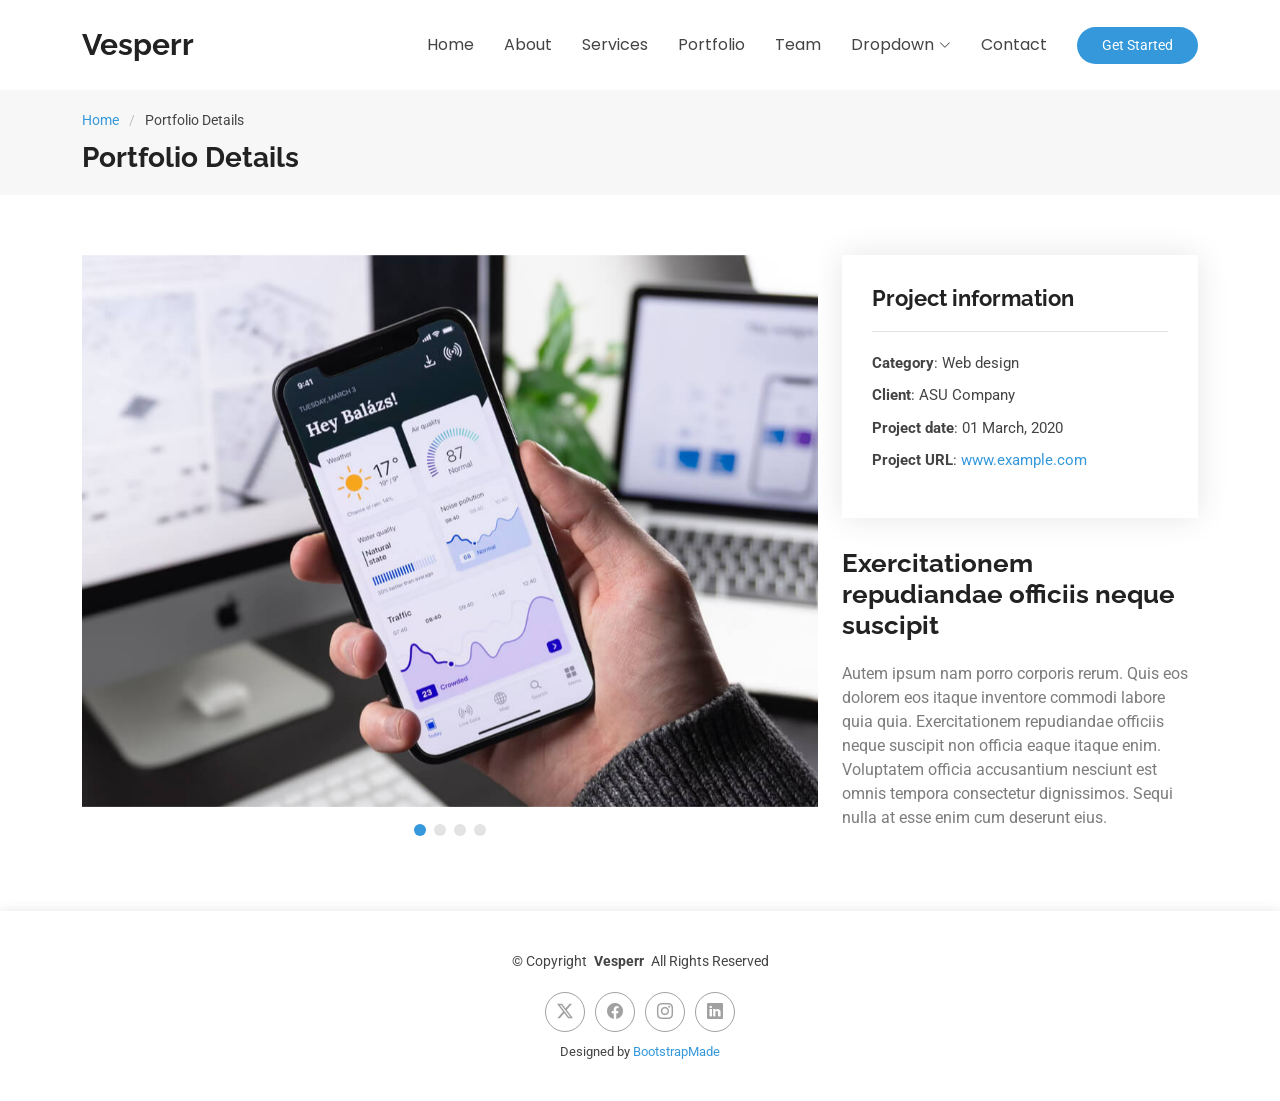
<file: portfolio-details.html>
<!DOCTYPE html>
<html lang="en">

<head>
  <meta charset="utf-8">
  <meta content="width=device-width, initial-scale=1.0" name="viewport">
  <title>Portfolio Details - Vesperr Bootstrap Template</title>
  <meta name="description" content="">
  <meta name="keywords" content="">

  <!-- Favicons -->
  <link href="assets/img/favicon.png" rel="icon">
  <link href="assets/img/apple-touch-icon.png" rel="apple-touch-icon">

  <!-- Fonts -->
  <link href="https://fonts.googleapis.com" rel="preconnect">
  <link href="https://fonts.gstatic.com" rel="preconnect" crossorigin>
  <link href="https://fonts.googleapis.com/css2?family=Roboto:ital,wght@0,100;0,300;0,400;0,500;0,700;0,900;1,100;1,300;1,400;1,500;1,700;1,900&family=Poppins:ital,wght@0,100;0,200;0,300;0,400;0,500;0,600;0,700;0,800;0,900;1,100;1,200;1,300;1,400;1,500;1,600;1,700;1,800;1,900&family=Raleway:ital,wght@0,100;0,200;0,300;0,400;0,500;0,600;0,700;0,800;0,900;1,100;1,200;1,300;1,400;1,500;1,600;1,700;1,800;1,900&display=swap" rel="stylesheet">

  <!-- Vendor CSS Files -->
  <link href="assets/vendor/bootstrap/css/bootstrap.min.css" rel="stylesheet">
  <link href="assets/vendor/bootstrap-icons/bootstrap-icons.css" rel="stylesheet">
  <link href="assets/vendor/aos/aos.css" rel="stylesheet">
  <link href="assets/vendor/glightbox/css/glightbox.min.css" rel="stylesheet">
  <link href="assets/vendor/swiper/swiper-bundle.min.css" rel="stylesheet">

  <!-- Main CSS File -->
  <link href="assets/css/main.css" rel="stylesheet">

  <!-- =======================================================
  * Template Name: Vesperr
  * Template URL: https://bootstrapmade.com/vesperr-free-bootstrap-template/
  * Updated: Aug 07 2024 with Bootstrap v5.3.3
  * Author: BootstrapMade.com
  * License: https://bootstrapmade.com/license/
  ======================================================== -->
</head>

<body class="portfolio-details-page">

  <header id="header" class="header d-flex align-items-center sticky-top">
    <div class="container-fluid container-xl position-relative d-flex align-items-center">

      <a href="index.html" class="logo d-flex align-items-center me-auto">
        <!-- Uncomment the line below if you also wish to use an image logo -->
        <!-- <img src="assets/img/logo.png" alt=""> -->
        <h1 class="sitename">Vesperr</h1>
      </a>

      <nav id="navmenu" class="navmenu">
        <ul>
          <li><a href="#hero">Home<br></a></li>
          <li><a href="#about">About</a></li>
          <li><a href="#services">Services</a></li>
          <li><a href="#portfolio">Portfolio</a></li>
          <li><a href="#team">Team</a></li>
          <li class="dropdown"><a href="#"><span>Dropdown</span> <i class="bi bi-chevron-down toggle-dropdown"></i></a>
            <ul>
              <li><a href="#">Dropdown 1</a></li>
              <li class="dropdown"><a href="#"><span>Deep Dropdown</span> <i class="bi bi-chevron-down toggle-dropdown"></i></a>
                <ul>
                  <li><a href="#">Deep Dropdown 1</a></li>
                  <li><a href="#">Deep Dropdown 2</a></li>
                  <li><a href="#">Deep Dropdown 3</a></li>
                  <li><a href="#">Deep Dropdown 4</a></li>
                  <li><a href="#">Deep Dropdown 5</a></li>
                </ul>
              </li>
              <li><a href="#">Dropdown 2</a></li>
              <li><a href="#">Dropdown 3</a></li>
              <li><a href="#">Dropdown 4</a></li>
            </ul>
          </li>
          <li><a href="#contact">Contact</a></li>
        </ul>
        <i class="mobile-nav-toggle d-xl-none bi bi-list"></i>
      </nav>

      <a class="btn-getstarted" href="index.html#about">Get Started</a>

    </div>
  </header>

  <main class="main">

    <!-- Page Title -->
    <div class="page-title" data-aos="fade">
      <div class="container">
        <nav class="breadcrumbs">
          <ol>
            <li><a href="index.html">Home</a></li>
            <li class="current">Portfolio Details</li>
          </ol>
        </nav>
        <h1>Portfolio Details</h1>
      </div>
    </div><!-- End Page Title -->

    <!-- Portfolio Details Section -->
    <section id="portfolio-details" class="portfolio-details section">

      <div class="container" data-aos="fade-up" data-aos-delay="100">

        <div class="row gy-4">

          <div class="col-lg-8">
            <div class="portfolio-details-slider swiper init-swiper">

              <script type="application/json" class="swiper-config">
                {
                  "loop": true,
                  "speed": 600,
                  "autoplay": {
                    "delay": 5000
                  },
                  "slidesPerView": "auto",
                  "pagination": {
                    "el": ".swiper-pagination",
                    "type": "bullets",
                    "clickable": true
                  }
                }
              </script>

              <div class="swiper-wrapper align-items-center">

                <div class="swiper-slide">
                  <img src="assets/img/portfolio/app-1.jpg" alt="">
                </div>

                <div class="swiper-slide">
                  <img src="assets/img/portfolio/product-1.jpg" alt="">
                </div>

                <div class="swiper-slide">
                  <img src="assets/img/portfolio/branding-1.jpg" alt="">
                </div>

                <div class="swiper-slide">
                  <img src="assets/img/portfolio/books-1.jpg" alt="">
                </div>

              </div>
              <div class="swiper-pagination"></div>
            </div>
          </div>

          <div class="col-lg-4">
            <div class="portfolio-info" data-aos="fade-up" data-aos-delay="200">
              <h3>Project information</h3>
              <ul>
                <li><strong>Category</strong>: Web design</li>
                <li><strong>Client</strong>: ASU Company</li>
                <li><strong>Project date</strong>: 01 March, 2020</li>
                <li><strong>Project URL</strong>: <a href="#">www.example.com</a></li>
              </ul>
            </div>
            <div class="portfolio-description" data-aos="fade-up" data-aos-delay="300">
              <h2>Exercitationem repudiandae officiis neque suscipit</h2>
              <p>
                Autem ipsum nam porro corporis rerum. Quis eos dolorem eos itaque inventore commodi labore quia quia. Exercitationem repudiandae officiis neque suscipit non officia eaque itaque enim. Voluptatem officia accusantium nesciunt est omnis tempora consectetur dignissimos. Sequi nulla at esse enim cum deserunt eius.
              </p>
            </div>
          </div>

        </div>

      </div>

    </section><!-- /Portfolio Details Section -->

  </main>

  <footer id="footer" class="footer">

    <div class="container">
      <div class="copyright text-center ">
        <p>© <span>Copyright</span> <strong class="px-1 sitename">Vesperr</strong> <span>All Rights Reserved</span></p>
      </div>
      <div class="social-links d-flex justify-content-center">
        <a href=""><i class="bi bi-twitter-x"></i></a>
        <a href=""><i class="bi bi-facebook"></i></a>
        <a href=""><i class="bi bi-instagram"></i></a>
        <a href=""><i class="bi bi-linkedin"></i></a>
      </div>
      <div class="credits">
        <!-- All the links in the footer should remain intact. -->
        <!-- You can delete the links only if you've purchased the pro version. -->
        <!-- Licensing information: https://bootstrapmade.com/license/ -->
        <!-- Purchase the pro version with working PHP/AJAX contact form: [buy-url] -->
        Designed by <a href="https://bootstrapmade.com/">BootstrapMade</a>
      </div>
    </div>

  </footer>

  <!-- Scroll Top -->
  <a href="#" id="scroll-top" class="scroll-top d-flex align-items-center justify-content-center"><i class="bi bi-arrow-up-short"></i></a>

  <!-- Preloader -->
  <div id="preloader"></div>

  <!-- Vendor JS Files -->
  <script src="assets/vendor/bootstrap/js/bootstrap.bundle.min.js"></script>
  <script src="assets/vendor/php-email-form/validate.js"></script>
  <script src="assets/vendor/aos/aos.js"></script>
  <script src="assets/vendor/glightbox/js/glightbox.min.js"></script>
  <script src="assets/vendor/purecounter/purecounter_vanilla.js"></script>
  <script src="assets/vendor/swiper/swiper-bundle.min.js"></script>
  <script src="assets/vendor/imagesloaded/imagesloaded.pkgd.min.js"></script>
  <script src="assets/vendor/isotope-layout/isotope.pkgd.min.js"></script>

  <!-- Main JS File -->
  <script src="assets/js/main.js"></script>

</body>

</html>
</file>
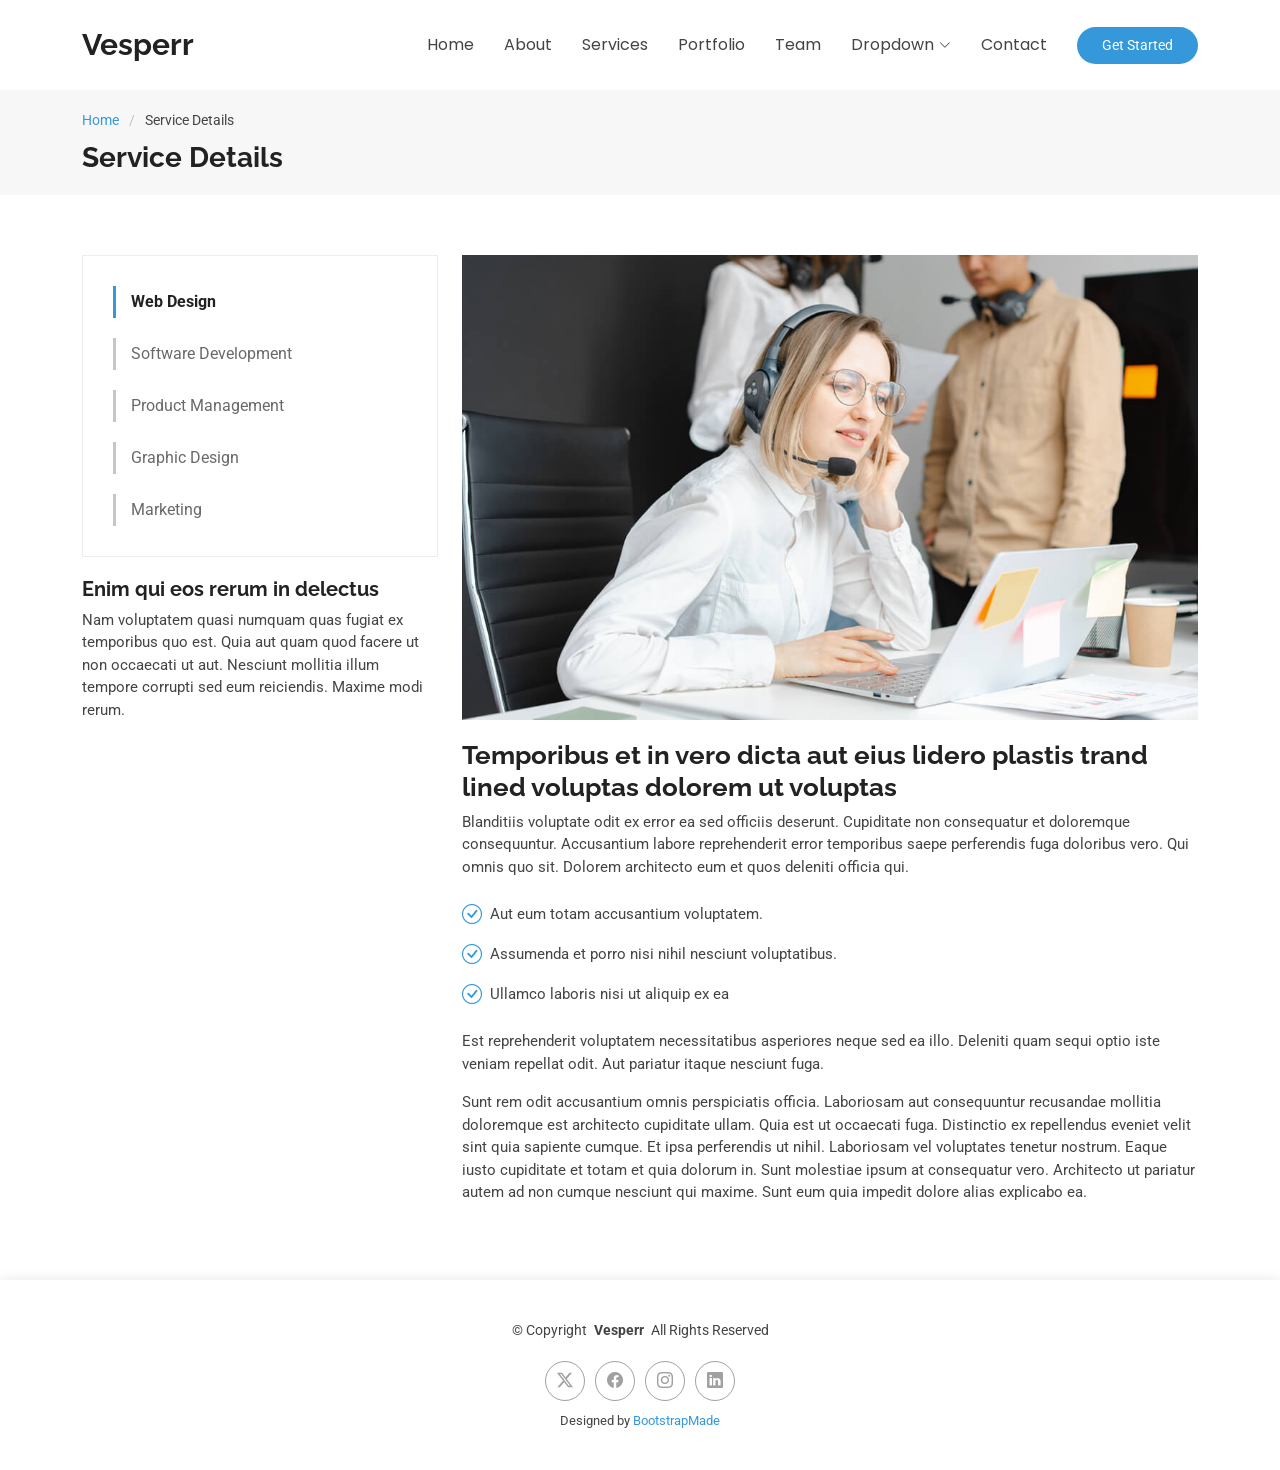
<file: service-details.html>
<!DOCTYPE html>
<html lang="en">

<head>
  <meta charset="utf-8">
  <meta content="width=device-width, initial-scale=1.0" name="viewport">
  <title>Service Details - Vesperr Bootstrap Template</title>
  <meta name="description" content="">
  <meta name="keywords" content="">

  <!-- Favicons -->
  <link href="assets/img/favicon.png" rel="icon">
  <link href="assets/img/apple-touch-icon.png" rel="apple-touch-icon">

  <!-- Fonts -->
  <link href="https://fonts.googleapis.com" rel="preconnect">
  <link href="https://fonts.gstatic.com" rel="preconnect" crossorigin>
  <link href="https://fonts.googleapis.com/css2?family=Roboto:ital,wght@0,100;0,300;0,400;0,500;0,700;0,900;1,100;1,300;1,400;1,500;1,700;1,900&family=Poppins:ital,wght@0,100;0,200;0,300;0,400;0,500;0,600;0,700;0,800;0,900;1,100;1,200;1,300;1,400;1,500;1,600;1,700;1,800;1,900&family=Raleway:ital,wght@0,100;0,200;0,300;0,400;0,500;0,600;0,700;0,800;0,900;1,100;1,200;1,300;1,400;1,500;1,600;1,700;1,800;1,900&display=swap" rel="stylesheet">

  <!-- Vendor CSS Files -->
  <link href="assets/vendor/bootstrap/css/bootstrap.min.css" rel="stylesheet">
  <link href="assets/vendor/bootstrap-icons/bootstrap-icons.css" rel="stylesheet">
  <link href="assets/vendor/aos/aos.css" rel="stylesheet">
  <link href="assets/vendor/glightbox/css/glightbox.min.css" rel="stylesheet">
  <link href="assets/vendor/swiper/swiper-bundle.min.css" rel="stylesheet">

  <!-- Main CSS File -->
  <link href="assets/css/main.css" rel="stylesheet">

  <!-- =======================================================
  * Template Name: Vesperr
  * Template URL: https://bootstrapmade.com/vesperr-free-bootstrap-template/
  * Updated: Aug 07 2024 with Bootstrap v5.3.3
  * Author: BootstrapMade.com
  * License: https://bootstrapmade.com/license/
  ======================================================== -->
</head>

<body class="service-details-page">

  <header id="header" class="header d-flex align-items-center sticky-top">
    <div class="container-fluid container-xl position-relative d-flex align-items-center">

      <a href="index.html" class="logo d-flex align-items-center me-auto">
        <!-- Uncomment the line below if you also wish to use an image logo -->
        <!-- <img src="assets/img/logo.png" alt=""> -->
        <h1 class="sitename">Vesperr</h1>
      </a>

      <nav id="navmenu" class="navmenu">
        <ul>
          <li><a href="#hero">Home<br></a></li>
          <li><a href="#about">About</a></li>
          <li><a href="#services">Services</a></li>
          <li><a href="#portfolio">Portfolio</a></li>
          <li><a href="#team">Team</a></li>
          <li class="dropdown"><a href="#"><span>Dropdown</span> <i class="bi bi-chevron-down toggle-dropdown"></i></a>
            <ul>
              <li><a href="#">Dropdown 1</a></li>
              <li class="dropdown"><a href="#"><span>Deep Dropdown</span> <i class="bi bi-chevron-down toggle-dropdown"></i></a>
                <ul>
                  <li><a href="#">Deep Dropdown 1</a></li>
                  <li><a href="#">Deep Dropdown 2</a></li>
                  <li><a href="#">Deep Dropdown 3</a></li>
                  <li><a href="#">Deep Dropdown 4</a></li>
                  <li><a href="#">Deep Dropdown 5</a></li>
                </ul>
              </li>
              <li><a href="#">Dropdown 2</a></li>
              <li><a href="#">Dropdown 3</a></li>
              <li><a href="#">Dropdown 4</a></li>
            </ul>
          </li>
          <li><a href="#contact">Contact</a></li>
        </ul>
        <i class="mobile-nav-toggle d-xl-none bi bi-list"></i>
      </nav>

      <a class="btn-getstarted" href="index.html#about">Get Started</a>

    </div>
  </header>

  <main class="main">

    <!-- Page Title -->
    <div class="page-title" data-aos="fade">
      <div class="container">
        <nav class="breadcrumbs">
          <ol>
            <li><a href="index.html">Home</a></li>
            <li class="current">Service Details</li>
          </ol>
        </nav>
        <h1>Service Details</h1>
      </div>
    </div><!-- End Page Title -->

    <!-- Service Details Section -->
    <section id="service-details" class="service-details section">

      <div class="container">

        <div class="row gy-4">

          <div class="col-lg-4" data-aos="fade-up" data-aos-delay="100">
            <div class="services-list">
              <a href="#" class="active">Web Design</a>
              <a href="#">Software Development</a>
              <a href="#">Product Management</a>
              <a href="#">Graphic Design</a>
              <a href="#">Marketing</a>
            </div>

            <h4>Enim qui eos rerum in delectus</h4>
            <p>Nam voluptatem quasi numquam quas fugiat ex temporibus quo est. Quia aut quam quod facere ut non occaecati ut aut. Nesciunt mollitia illum tempore corrupti sed eum reiciendis. Maxime modi rerum.</p>
          </div>

          <div class="col-lg-8" data-aos="fade-up" data-aos-delay="200">
            <img src="assets/img/services.jpg" alt="" class="img-fluid services-img">
            <h3>Temporibus et in vero dicta aut eius lidero plastis trand lined voluptas dolorem ut voluptas</h3>
            <p>
              Blanditiis voluptate odit ex error ea sed officiis deserunt. Cupiditate non consequatur et doloremque consequuntur. Accusantium labore reprehenderit error temporibus saepe perferendis fuga doloribus vero. Qui omnis quo sit. Dolorem architecto eum et quos deleniti officia qui.
            </p>
            <ul>
              <li><i class="bi bi-check-circle"></i> <span>Aut eum totam accusantium voluptatem.</span></li>
              <li><i class="bi bi-check-circle"></i> <span>Assumenda et porro nisi nihil nesciunt voluptatibus.</span></li>
              <li><i class="bi bi-check-circle"></i> <span>Ullamco laboris nisi ut aliquip ex ea</span></li>
            </ul>
            <p>
              Est reprehenderit voluptatem necessitatibus asperiores neque sed ea illo. Deleniti quam sequi optio iste veniam repellat odit. Aut pariatur itaque nesciunt fuga.
            </p>
            <p>
              Sunt rem odit accusantium omnis perspiciatis officia. Laboriosam aut consequuntur recusandae mollitia doloremque est architecto cupiditate ullam. Quia est ut occaecati fuga. Distinctio ex repellendus eveniet velit sint quia sapiente cumque. Et ipsa perferendis ut nihil. Laboriosam vel voluptates tenetur nostrum. Eaque iusto cupiditate et totam et quia dolorum in. Sunt molestiae ipsum at consequatur vero. Architecto ut pariatur autem ad non cumque nesciunt qui maxime. Sunt eum quia impedit dolore alias explicabo ea.
            </p>
          </div>

        </div>

      </div>

    </section><!-- /Service Details Section -->

  </main>

  <footer id="footer" class="footer">

    <div class="container">
      <div class="copyright text-center ">
        <p>© <span>Copyright</span> <strong class="px-1 sitename">Vesperr</strong> <span>All Rights Reserved</span></p>
      </div>
      <div class="social-links d-flex justify-content-center">
        <a href=""><i class="bi bi-twitter-x"></i></a>
        <a href=""><i class="bi bi-facebook"></i></a>
        <a href=""><i class="bi bi-instagram"></i></a>
        <a href=""><i class="bi bi-linkedin"></i></a>
      </div>
      <div class="credits">
        <!-- All the links in the footer should remain intact. -->
        <!-- You can delete the links only if you've purchased the pro version. -->
        <!-- Licensing information: https://bootstrapmade.com/license/ -->
        <!-- Purchase the pro version with working PHP/AJAX contact form: [buy-url] -->
        Designed by <a href="https://bootstrapmade.com/">BootstrapMade</a>
      </div>
    </div>

  </footer>

  <!-- Scroll Top -->
  <a href="#" id="scroll-top" class="scroll-top d-flex align-items-center justify-content-center"><i class="bi bi-arrow-up-short"></i></a>

  <!-- Preloader -->
  <div id="preloader"></div>

  <!-- Vendor JS Files -->
  <script src="assets/vendor/bootstrap/js/bootstrap.bundle.min.js"></script>
  <script src="assets/vendor/php-email-form/validate.js"></script>
  <script src="assets/vendor/aos/aos.js"></script>
  <script src="assets/vendor/glightbox/js/glightbox.min.js"></script>
  <script src="assets/vendor/purecounter/purecounter_vanilla.js"></script>
  <script src="assets/vendor/swiper/swiper-bundle.min.js"></script>
  <script src="assets/vendor/imagesloaded/imagesloaded.pkgd.min.js"></script>
  <script src="assets/vendor/isotope-layout/isotope.pkgd.min.js"></script>

  <!-- Main JS File -->
  <script src="assets/js/main.js"></script>

</body>

</html>
</file>
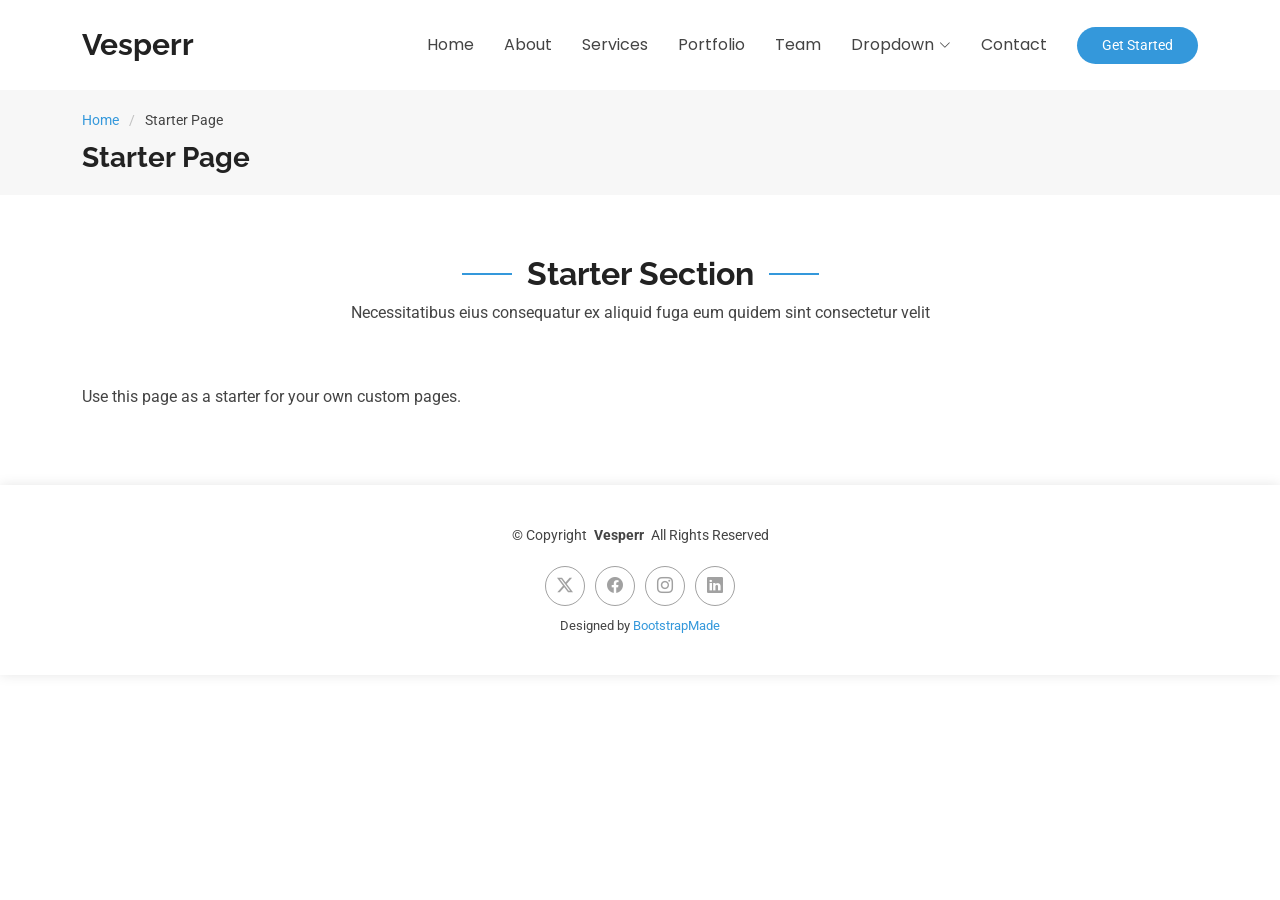
<file: starter-page.html>
<!DOCTYPE html>
<html lang="en">

<head>
  <meta charset="utf-8">
  <meta content="width=device-width, initial-scale=1.0" name="viewport">
  <title>Starter Page - Vesperr Bootstrap Template</title>
  <meta name="description" content="">
  <meta name="keywords" content="">

  <!-- Favicons -->
  <link href="assets/img/favicon.png" rel="icon">
  <link href="assets/img/apple-touch-icon.png" rel="apple-touch-icon">

  <!-- Fonts -->
  <link href="https://fonts.googleapis.com" rel="preconnect">
  <link href="https://fonts.gstatic.com" rel="preconnect" crossorigin>
  <link href="https://fonts.googleapis.com/css2?family=Roboto:ital,wght@0,100;0,300;0,400;0,500;0,700;0,900;1,100;1,300;1,400;1,500;1,700;1,900&family=Poppins:ital,wght@0,100;0,200;0,300;0,400;0,500;0,600;0,700;0,800;0,900;1,100;1,200;1,300;1,400;1,500;1,600;1,700;1,800;1,900&family=Raleway:ital,wght@0,100;0,200;0,300;0,400;0,500;0,600;0,700;0,800;0,900;1,100;1,200;1,300;1,400;1,500;1,600;1,700;1,800;1,900&display=swap" rel="stylesheet">

  <!-- Vendor CSS Files -->
  <link href="assets/vendor/bootstrap/css/bootstrap.min.css" rel="stylesheet">
  <link href="assets/vendor/bootstrap-icons/bootstrap-icons.css" rel="stylesheet">
  <link href="assets/vendor/aos/aos.css" rel="stylesheet">
  <link href="assets/vendor/glightbox/css/glightbox.min.css" rel="stylesheet">
  <link href="assets/vendor/swiper/swiper-bundle.min.css" rel="stylesheet">

  <!-- Main CSS File -->
  <link href="assets/css/main.css" rel="stylesheet">

  <!-- =======================================================
  * Template Name: Vesperr
  * Template URL: https://bootstrapmade.com/vesperr-free-bootstrap-template/
  * Updated: Aug 07 2024 with Bootstrap v5.3.3
  * Author: BootstrapMade.com
  * License: https://bootstrapmade.com/license/
  ======================================================== -->
</head>

<body class="starter-page-page">

  <header id="header" class="header d-flex align-items-center sticky-top">
    <div class="container-fluid container-xl position-relative d-flex align-items-center">

      <a href="index.html" class="logo d-flex align-items-center me-auto">
        <!-- Uncomment the line below if you also wish to use an image logo -->
        <!-- <img src="assets/img/logo.png" alt=""> -->
        <h1 class="sitename">Vesperr</h1>
      </a>

      <nav id="navmenu" class="navmenu">
        <ul>
          <li><a href="#hero">Home<br></a></li>
          <li><a href="#about">About</a></li>
          <li><a href="#services">Services</a></li>
          <li><a href="#portfolio">Portfolio</a></li>
          <li><a href="#team">Team</a></li>
          <li class="dropdown"><a href="#"><span>Dropdown</span> <i class="bi bi-chevron-down toggle-dropdown"></i></a>
            <ul>
              <li><a href="#">Dropdown 1</a></li>
              <li class="dropdown"><a href="#"><span>Deep Dropdown</span> <i class="bi bi-chevron-down toggle-dropdown"></i></a>
                <ul>
                  <li><a href="#">Deep Dropdown 1</a></li>
                  <li><a href="#">Deep Dropdown 2</a></li>
                  <li><a href="#">Deep Dropdown 3</a></li>
                  <li><a href="#">Deep Dropdown 4</a></li>
                  <li><a href="#">Deep Dropdown 5</a></li>
                </ul>
              </li>
              <li><a href="#">Dropdown 2</a></li>
              <li><a href="#">Dropdown 3</a></li>
              <li><a href="#">Dropdown 4</a></li>
            </ul>
          </li>
          <li><a href="#contact">Contact</a></li>
        </ul>
        <i class="mobile-nav-toggle d-xl-none bi bi-list"></i>
      </nav>

      <a class="btn-getstarted" href="index.html#about">Get Started</a>

    </div>
  </header>

  <main class="main">

    <!-- Page Title -->
    <div class="page-title" data-aos="fade">
      <div class="container">
        <nav class="breadcrumbs">
          <ol>
            <li><a href="index.html">Home</a></li>
            <li class="current">Starter Page</li>
          </ol>
        </nav>
        <h1>Starter Page</h1>
      </div>
    </div><!-- End Page Title -->

    <!-- Starter Section Section -->
    <section id="starter-section" class="starter-section section">

      <!-- Section Title -->
      <div class="container section-title" data-aos="fade-up">
        <h2>Starter Section</h2>
        <p>Necessitatibus eius consequatur ex aliquid fuga eum quidem sint consectetur velit</p>
      </div><!-- End Section Title -->

      <div class="container" data-aos="fade-up">
        <p>Use this page as a starter for your own custom pages.</p>
      </div>

    </section><!-- /Starter Section Section -->

  </main>

  <footer id="footer" class="footer">

    <div class="container">
      <div class="copyright text-center ">
        <p>© <span>Copyright</span> <strong class="px-1 sitename">Vesperr</strong> <span>All Rights Reserved</span></p>
      </div>
      <div class="social-links d-flex justify-content-center">
        <a href=""><i class="bi bi-twitter-x"></i></a>
        <a href=""><i class="bi bi-facebook"></i></a>
        <a href=""><i class="bi bi-instagram"></i></a>
        <a href=""><i class="bi bi-linkedin"></i></a>
      </div>
      <div class="credits">
        <!-- All the links in the footer should remain intact. -->
        <!-- You can delete the links only if you've purchased the pro version. -->
        <!-- Licensing information: https://bootstrapmade.com/license/ -->
        <!-- Purchase the pro version with working PHP/AJAX contact form: [buy-url] -->
        Designed by <a href="https://bootstrapmade.com/">BootstrapMade</a>
      </div>
    </div>

  </footer>

  <!-- Scroll Top -->
  <a href="#" id="scroll-top" class="scroll-top d-flex align-items-center justify-content-center"><i class="bi bi-arrow-up-short"></i></a>

  <!-- Preloader -->
  <div id="preloader"></div>

  <!-- Vendor JS Files -->
  <script src="assets/vendor/bootstrap/js/bootstrap.bundle.min.js"></script>
  <script src="assets/vendor/php-email-form/validate.js"></script>
  <script src="assets/vendor/aos/aos.js"></script>
  <script src="assets/vendor/glightbox/js/glightbox.min.js"></script>
  <script src="assets/vendor/purecounter/purecounter_vanilla.js"></script>
  <script src="assets/vendor/swiper/swiper-bundle.min.js"></script>
  <script src="assets/vendor/imagesloaded/imagesloaded.pkgd.min.js"></script>
  <script src="assets/vendor/isotope-layout/isotope.pkgd.min.js"></script>

  <!-- Main JS File -->
  <script src="assets/js/main.js"></script>

</body>

</html>
</file>
<file: assets/css/main.css>
/**
* Template Name: Vesperr
* Template URL: https://bootstrapmade.com/vesperr-free-bootstrap-template/
* Updated: Aug 07 2024 with Bootstrap v5.3.3
* Author: BootstrapMade.com
* License: https://bootstrapmade.com/license/
*/

/*--------------------------------------------------------------
# Font & Color Variables
# Help: https://bootstrapmade.com/color-system/
--------------------------------------------------------------*/
/* Fonts */
:root {
  --default-font: "Roboto",  system-ui, -apple-system, "Segoe UI", Roboto, "Helvetica Neue", Arial, "Noto Sans", "Liberation Sans", sans-serif, "Apple Color Emoji", "Segoe UI Emoji", "Segoe UI Symbol", "Noto Color Emoji";
  --heading-font: "Raleway",  sans-serif;
  --nav-font: "Poppins",  sans-serif;
}

/* Global Colors - The following color variables are used throughout the website. Updating them here will change the color scheme of the entire website */
:root { 
  --background-color: #ffffff; /* Background color for the entire website, including individual sections */
  --default-color: #444444; /* Default color used for the majority of the text content across the entire website */
  --heading-color: #222222; /* Color for headings, subheadings and title throughout the website */
  --accent-color: #3498db; /* Accent color that represents your brand on the website. It's used for buttons, links, and other elements that need to stand out */
  --surface-color: #ffffff; /* The surface color is used as a background of boxed elements within sections, such as cards, icon boxes, or other elements that require a visual separation from the global background. */
  --contrast-color: #ffffff; /* Contrast color for text, ensuring readability against backgrounds of accent, heading, or default colors. */
}

/* Nav Menu Colors - The following color variables are used specifically for the navigation menu. They are separate from the global colors to allow for more customization options */
:root {
  --nav-color: #444444;  /* The default color of the main navmenu links */
  --nav-hover-color: #3498db; /* Applied to main navmenu links when they are hovered over or active */
  --nav-mobile-background-color: #ffffff; /* Used as the background color for mobile navigation menu */
  --nav-dropdown-background-color: #ffffff; /* Used as the background color for dropdown items that appear when hovering over primary navigation items */
  --nav-dropdown-color: #444444; /* Used for navigation links of the dropdown items in the navigation menu. */
  --nav-dropdown-hover-color: #3498db; /* Similar to --nav-hover-color, this color is applied to dropdown navigation links when they are hovered over. */
}

/* Color Presets - These classes override global colors when applied to any section or element, providing reuse of the sam color scheme. */

.light-background {
  --background-color: #f4fafd;
  --surface-color: #ffffff;
}

.dark-background {
  --background-color: #060606;
  --default-color: #ffffff;
  --heading-color: #ffffff;
  --surface-color: #252525;
  --contrast-color: #ffffff;
}

/* Smooth scroll */
:root {
  scroll-behavior: smooth;
}

/*--------------------------------------------------------------
# General Styling & Shared Classes
--------------------------------------------------------------*/
body {
  color: var(--default-color);
  background-color: var(--background-color);
  font-family: var(--default-font);
}

a {
  color: var(--accent-color);
  text-decoration: none;
  transition: 0.3s;
}

a:hover {
  color: color-mix(in srgb, var(--accent-color), transparent 25%);
  text-decoration: none;
}

h1,
h2,
h3,
h4,
h5,
h6 {
  color: var(--heading-color);
  font-family: var(--heading-font);
}

/* PHP Email Form Messages
------------------------------*/
.php-email-form .error-message {
  display: none;
  background: #df1529;
  color: #ffffff;
  text-align: left;
  padding: 15px;
  margin-bottom: 24px;
  font-weight: 600;
}

.php-email-form .sent-message {
  display: none;
  color: #ffffff;
  background: #059652;
  text-align: center;
  padding: 15px;
  margin-bottom: 24px;
  font-weight: 600;
}

.php-email-form .loading {
  display: none;
  background: var(--surface-color);
  text-align: center;
  padding: 15px;
  margin-bottom: 24px;
}

.php-email-form .loading:before {
  content: "";
  display: inline-block;
  border-radius: 50%;
  width: 24px;
  height: 24px;
  margin: 0 10px -6px 0;
  border: 3px solid var(--accent-color);
  border-top-color: var(--surface-color);
  animation: php-email-form-loading 1s linear infinite;
}

@keyframes php-email-form-loading {
  0% {
    transform: rotate(0deg);
  }

  100% {
    transform: rotate(360deg);
  }
}

/*--------------------------------------------------------------
# Global Header
--------------------------------------------------------------*/
.header {
  color: var(--default-color);
  background-color: var(--background-color);
  padding: 15px 0;
  transition: all 0.5s;
  z-index: 997;
}

.header .logo {
  line-height: 1;
}

.header .logo img {
  max-height: 36px;
  margin-right: 8px;
}

.header .logo h1 {
  font-size: 30px;
  margin: 0;
  font-weight: 700;
  color: var(--heading-color);
}

.header .btn-getstarted,
.header .btn-getstarted:focus {
  color: var(--contrast-color);
  background: var(--accent-color);
  font-size: 14px;
  padding: 8px 25px;
  margin: 0 0 0 30px;
  border-radius: 50px;
  transition: 0.3s;
}

.header .btn-getstarted:hover,
.header .btn-getstarted:focus:hover {
  color: var(--contrast-color);
  background: color-mix(in srgb, var(--accent-color), transparent 15%);
}

@media (max-width: 1200px) {
  .header .logo {
    order: 1;
  }

  .header .btn-getstarted {
    order: 2;
    margin: 0 15px 0 0;
    padding: 6px 15px;
  }

  .header .navmenu {
    order: 3;
  }
}

.scrolled .header {
  box-shadow: 0px 0 18px rgba(0, 0, 0, 0.1);
}

/*--------------------------------------------------------------
# Navigation Menu
--------------------------------------------------------------*/
/* Navmenu - Desktop */
@media (min-width: 1200px) {
  .navmenu {
    padding: 0;
  }

  .navmenu ul {
    margin: 0;
    padding: 0;
    display: flex;
    list-style: none;
    align-items: center;
  }

  .navmenu li {
    position: relative;
  }

  .navmenu a,
  .navmenu a:focus {
    color: var(--nav-color);
    padding: 18px 15px;
    font-size: 16px;
    font-family: var(--nav-font);
    font-weight: 400;
    display: flex;
    align-items: center;
    justify-content: space-between;
    white-space: nowrap;
    transition: 0.3s;
  }

  .navmenu a i,
  .navmenu a:focus i {
    font-size: 12px;
    line-height: 0;
    margin-left: 5px;
    transition: 0.3s;
  }

  .navmenu li:last-child a {
    padding-right: 0;
  }

  .navmenu li:hover>a,
  .navmenu .active,
  .navmenu .active:focus {
    color: var(--nav-hover-color);
  }

  .navmenu .dropdown ul {
    margin: 0;
    padding: 10px 0;
    background: var(--nav-dropdown-background-color);
    display: block;
    position: absolute;
    visibility: hidden;
    left: 14px;
    top: 130%;
    opacity: 0;
    transition: 0.3s;
    border-radius: 4px;
    z-index: 99;
    box-shadow: 0px 0px 30px rgba(0, 0, 0, 0.1);
  }

  .navmenu .dropdown ul li {
    min-width: 200px;
  }

  .navmenu .dropdown ul a {
    padding: 10px 20px;
    font-size: 15px;
    text-transform: none;
    color: var(--nav-dropdown-color);
  }

  .navmenu .dropdown ul a i {
    font-size: 12px;
  }

  .navmenu .dropdown ul a:hover,
  .navmenu .dropdown ul .active:hover,
  .navmenu .dropdown ul li:hover>a {
    color: var(--nav-dropdown-hover-color);
  }

  .navmenu .dropdown:hover>ul {
    opacity: 1;
    top: 100%;
    visibility: visible;
  }

  .navmenu .dropdown .dropdown ul {
    top: 0;
    left: -90%;
    visibility: hidden;
  }

  .navmenu .dropdown .dropdown:hover>ul {
    opacity: 1;
    top: 0;
    left: -100%;
    visibility: visible;
  }
}

/* Navmenu - Mobile */
@media (max-width: 1199px) {
  .mobile-nav-toggle {
    color: var(--nav-color);
    font-size: 28px;
    line-height: 0;
    margin-right: 10px;
    cursor: pointer;
    transition: color 0.3s;
  }

  .navmenu {
    padding: 0;
    z-index: 9997;
  }

  .navmenu ul {
    display: none;
    list-style: none;
    position: absolute;
    inset: 60px 20px 20px 20px;
    padding: 10px 0;
    margin: 0;
    border-radius: 6px;
    background-color: var(--nav-mobile-background-color);
    overflow-y: auto;
    transition: 0.3s;
    z-index: 9998;
    box-shadow: 0px 0px 30px rgba(0, 0, 0, 0.1);
  }

  .navmenu a,
  .navmenu a:focus {
    color: var(--nav-dropdown-color);
    padding: 10px 20px;
    font-family: var(--nav-font);
    font-size: 17px;
    font-weight: 500;
    display: flex;
    align-items: center;
    justify-content: space-between;
    white-space: nowrap;
    transition: 0.3s;
  }

  .navmenu a i,
  .navmenu a:focus i {
    font-size: 12px;
    line-height: 0;
    margin-left: 5px;
    width: 30px;
    height: 30px;
    display: flex;
    align-items: center;
    justify-content: center;
    border-radius: 50%;
    transition: 0.3s;
    background-color: color-mix(in srgb, var(--accent-color), transparent 90%);
  }

  .navmenu a i:hover,
  .navmenu a:focus i:hover {
    background-color: var(--accent-color);
    color: var(--contrast-color);
  }

  .navmenu a:hover,
  .navmenu .active,
  .navmenu .active:focus {
    color: var(--nav-dropdown-hover-color);
  }

  .navmenu .active i,
  .navmenu .active:focus i {
    background-color: var(--accent-color);
    color: var(--contrast-color);
    transform: rotate(180deg);
  }

  .navmenu .dropdown ul {
    position: static;
    display: none;
    z-index: 99;
    padding: 10px 0;
    margin: 10px 20px;
    background-color: var(--nav-dropdown-background-color);
    border: 1px solid color-mix(in srgb, var(--default-color), transparent 90%);
    box-shadow: none;
    transition: all 0.5s ease-in-out;
  }

  .navmenu .dropdown ul ul {
    background-color: rgba(33, 37, 41, 0.1);
  }

  .navmenu .dropdown>.dropdown-active {
    display: block;
    background-color: rgba(33, 37, 41, 0.03);
  }

  .mobile-nav-active {
    overflow: hidden;
  }

  .mobile-nav-active .mobile-nav-toggle {
    color: #fff;
    position: absolute;
    font-size: 32px;
    top: 15px;
    right: 15px;
    margin-right: 0;
    z-index: 9999;
  }

  .mobile-nav-active .navmenu {
    position: fixed;
    overflow: hidden;
    inset: 0;
    background: rgba(33, 37, 41, 0.8);
    transition: 0.3s;
  }

  .mobile-nav-active .navmenu>ul {
    display: block;
  }
}

/*--------------------------------------------------------------
# Global Footer
--------------------------------------------------------------*/
.footer {
  color: var(--default-color);
  background-color: var(--background-color);
  font-size: 14px;
  padding: 40px 0;
  position: relative;
  box-shadow: 0px 0px 12px 0px rgba(0, 0, 0, 0.1);
}

.footer .copyright p {
  margin-bottom: 0;
}

.footer .social-links {
  margin-top: 20px;
}

.footer .social-links a {
  display: flex;
  align-items: center;
  justify-content: center;
  width: 40px;
  height: 40px;
  border-radius: 50%;
  border: 1px solid color-mix(in srgb, var(--default-color), transparent 50%);
  font-size: 16px;
  color: color-mix(in srgb, var(--default-color), transparent 50%);
  margin: 0 5px;
  transition: 0.3s;
}

.footer .social-links a:hover {
  color: var(--accent-color);
  border-color: var(--accent-color);
}

.footer .credits {
  margin-top: 10px;
  font-size: 13px;
  text-align: center;
}

/*--------------------------------------------------------------
# Preloader
--------------------------------------------------------------*/
#preloader {
  position: fixed;
  inset: 0;
  z-index: 999999;
  overflow: hidden;
  background: var(--background-color);
  transition: all 0.6s ease-out;
}

#preloader:before {
  content: "";
  position: fixed;
  top: calc(50% - 30px);
  left: calc(50% - 30px);
  border: 6px solid #ffffff;
  border-color: var(--accent-color) transparent var(--accent-color) transparent;
  border-radius: 50%;
  width: 60px;
  height: 60px;
  animation: animate-preloader 1.5s linear infinite;
}

@keyframes animate-preloader {
  0% {
    transform: rotate(0deg);
  }

  100% {
    transform: rotate(360deg);
  }
}

/*--------------------------------------------------------------
# Scroll Top Button
--------------------------------------------------------------*/
.scroll-top {
  position: fixed;
  visibility: hidden;
  opacity: 0;
  right: 15px;
  bottom: 15px;
  z-index: 99999;
  background-color: var(--accent-color);
  width: 40px;
  height: 40px;
  border-radius: 4px;
  transition: all 0.4s;
}

.scroll-top i {
  font-size: 24px;
  color: var(--contrast-color);
  line-height: 0;
}

.scroll-top:hover {
  background-color: color-mix(in srgb, var(--accent-color), transparent 20%);
  color: var(--contrast-color);
}

.scroll-top.active {
  visibility: visible;
  opacity: 1;
}

/*--------------------------------------------------------------
# Disable aos animation delay on mobile devices
--------------------------------------------------------------*/
@media screen and (max-width: 768px) {
  [data-aos-delay] {
    transition-delay: 0 !important;
  }
}

/*--------------------------------------------------------------
# Global Page Titles & Breadcrumbs
--------------------------------------------------------------*/
.page-title {
  --background-color: color-mix(in srgb, var(--default-color), transparent 96%);
  color: var(--default-color);
  background-color: var(--background-color);
  padding: 20px 0;
  position: relative;
}

.page-title h1 {
  font-size: 28px;
  font-weight: 700;
  margin: 0;
}

.page-title .breadcrumbs ol {
  display: flex;
  flex-wrap: wrap;
  list-style: none;
  padding: 0 0 10px 0;
  margin: 0;
  font-size: 14px;
  font-weight: 400;
}

.page-title .breadcrumbs ol li+li {
  padding-left: 10px;
}

.page-title .breadcrumbs ol li+li::before {
  content: "/";
  display: inline-block;
  padding-right: 10px;
  color: color-mix(in srgb, var(--default-color), transparent 70%);
}

/*--------------------------------------------------------------
# Global Sections
--------------------------------------------------------------*/
section,
.section {
  color: var(--default-color);
  background-color: var(--background-color);
  padding: 60px 0;
  scroll-margin-top: 90px;
  overflow: clip;
}

@media (max-width: 1199px) {

  section,
  .section {
    scroll-margin-top: 66px;
  }
}

/*--------------------------------------------------------------
# Global Section Titles
--------------------------------------------------------------*/
.section-title {
  text-align: center;
  padding-bottom: 60px;
  position: relative;
}

.section-title h2 {
  font-size: 32px;
  font-weight: 700;
  position: relative;
}

.section-title h2:before,
.section-title h2:after {
  content: "";
  width: 50px;
  height: 2px;
  background: var(--accent-color);
  display: inline-block;
}

.section-title h2:before {
  margin: 0 15px 10px 0;
}

.section-title h2:after {
  margin: 0 0 10px 15px;
}

.section-title p {
  margin-bottom: 0;
}

/*--------------------------------------------------------------
# Hero Section
--------------------------------------------------------------*/
.hero {
  width: 100%;
  min-height: 70vh;
  position: relative;
  padding: 80px 0 60px 0;
  display: flex;
  align-items: center;
}

.hero h1 {
  margin: 0;
  font-size: 48px;
  font-weight: 700;
  line-height: 56px;
}

.hero p {
  color: color-mix(in srgb, var(--default-color), transparent 40%);
  margin: 5px 0 20px 0;
  font-size: 22px;
  font-weight: 400;
}

.hero .btn-get-started {
  font-family: var(--heading-font);
  font-weight: 500;
  font-size: 15px;
  letter-spacing: 1px;
  display: inline-block;
  padding: 10px 36px;
  border-radius: 50px;
  transition: 0.3s;
  border: 2px solid var(--accent-color);
}

.hero .btn-get-started:hover {
  color: var(--contrast-color);
  background: var(--accent-color);
}

.hero .animated {
  animation: up-down 2s ease-in-out infinite alternate-reverse both;
}

@media (max-width: 640px) {
  .hero h1 {
    font-size: 28px;
    line-height: 36px;
  }

  .hero p {
    font-size: 18px;
    line-height: 24px;
    margin-bottom: 30px;
  }

  .hero .btn-get-started,
  .hero .btn-watch-video {
    font-size: 13px;
  }
}

@keyframes up-down {
  0% {
    transform: translateY(10px);
  }

  100% {
    transform: translateY(-10px);
  }
}

/*--------------------------------------------------------------
# Clients Section
--------------------------------------------------------------*/
.clients {
  padding: 20px 0;
}

.clients .client-logo {
  display: flex;
  justify-content: center;
  align-items: center;
  overflow: hidden;
}

.clients .client-logo img {
  padding: 20px 40px;
  max-width: 90%;
  transition: 0.3s;
  opacity: 0.5;
  filter: grayscale(100);
}

.clients .client-logo img:hover {
  filter: none;
  opacity: 1;
}

@media (max-width: 640px) {
  .clients .client-logo img {
    padding: 20px;
  }
}

/*--------------------------------------------------------------
# About Section
--------------------------------------------------------------*/
.about .content h3 {
  font-weight: 700;
  font-size: 34px;
  margin-bottom: 30px;
}

.about .content p {
  margin-bottom: 30px;
}

.about .content .about-btn {
  padding: 8px 30px 9px 30px;
  color: var(--accent-color);
  border-radius: 50px;
  transition: 0.3s;
  text-transform: uppercase;
  font-weight: 600;
  font-size: 13px;
  display: inline-flex;
  align-items: center;
  border: 2px solid var(--accent-color);
}

.about .content .about-btn i {
  font-size: 16px;
  padding-left: 5px;
}

.about .content .about-btn:hover {
  background: var(--accent-color);
  color: var(--contrast-color);
}

.about .icon-box i {
  font-size: 40px;
  color: var(--accent-color);
  margin-bottom: 10px;
}

.about .icon-box h4 {
  font-size: 20px;
  font-weight: 700;
  margin: 0 0 10px 0;
}

.about .icon-box h4 a {
  color: var(--heading-color);
  transition: 0.3s;
}

.about .icon-box p {
  font-size: 15px;
  color: color-mix(in srgb, var(--default-color), transparent 40%);
  margin-bottom: 0;
}

.about .icon-box:hover h4 a {
  color: var(--accent-color);
}

/*--------------------------------------------------------------
# Stats Section
--------------------------------------------------------------*/
.stats .stats-item {
  padding: 10px;
}

.stats .stats-item i {
  font-size: 44px;
  color: var(--accent-color);
  line-height: 0;
  margin-right: 15px;
}

.stats .stats-item .purecounter {
  color: var(--heading-color);
  font-size: 40px;
  display: block;
  font-weight: 700;
  line-height: 40px;
}

.stats .stats-item p {
  color: color-mix(in srgb, var(--default-color), transparent 40%);
  padding: 15px 0 0 0;
  margin: 0;
  font-family: var(--heading-font);
  font-size: 14px;
}

/*--------------------------------------------------------------
# Services Section
--------------------------------------------------------------*/
.services .service-item {
  background-color: var(--surface-color);
  box-shadow: 0px 0 30px 0 rgba(0, 0, 0, 0.1);
  padding: 50px 30px;
  transition: all ease-in-out 0.4s;
  height: 100%;
  overflow: hidden;
  z-index: 1;
}

.services .service-item:before {
  content: "";
  position: absolute;
  background: color-mix(in srgb, var(--accent-color), transparent 96%);
  right: -80px;
  top: -80px;
  width: 150px;
  height: 150px;
  border-radius: 50%;
  transition: all 0.3s;
  z-index: -1;
}

.services .service-item:after {
  content: "";
  position: absolute;
  background: color-mix(in srgb, var(--accent-color), transparent 97%);
  right: -140px;
  top: -140px;
  width: 250px;
  height: 250px;
  border-radius: 50%;
  transition: all 0.3s;
  z-index: -1;
}

.services .service-item i {
  background: var(--accent-color);
  color: var(--contrast-color);
  font-size: 24px;
  transition: 0.3s;
  display: flex;
  align-items: center;
  justify-content: center;
  width: 56px;
  height: 56px;
  border-radius: 50%;
}

.services .service-item h4 {
  font-weight: 600;
  margin: 15px 0 0 0;
  transition: 0.3s;
  font-size: 20px;
}

.services .service-item h4 a {
  color: var(--heading-color);
}

.services .service-item p {
  line-height: 24px;
  font-size: 14px;
  margin: 10px 0 0 0;
}

.services .service-item:hover:before,
.services .service-item:hover:after {
  background: var(--accent-color);
  right: 0;
  top: 0;
  width: 100%;
  height: 100%;
  border-radius: 0px;
}

.services .service-item:hover h4 a,
.services .service-item:hover p {
  color: var(--contrast-color);
}

.services .service-item:hover i {
  background: var(--surface-color);
  color: var(--accent-color);
}

/*--------------------------------------------------------------
# Alt Services Section
--------------------------------------------------------------*/
.alt-services .img {
  border-radius: 8px;
  overflow: hidden;
}

.alt-services .img img {
  transition: 0.6s;
}

.alt-services .details {
  background: color-mix(in srgb, var(--surface-color), transparent 5%);
  position: absolute;
  left: 20px;
  right: 20px;
  bottom: 20px;
  padding: 30px;
  transition: all ease-in-out 0.3s;
  text-align: center;
  border-radius: 8px;
  box-shadow: 0px 0 25px rgba(0, 0, 0, 0.1);
}

.alt-services .details h3 {
  font-weight: 700;
  margin: 10px 0 15px 0;
  font-size: 22px;
  transition: ease-in-out 0.3s;
}

.alt-services .details p {
  color: color-mix(in srgb, var(--default-color), transparent 10%);
  line-height: 24px;
  font-size: 14px;
  margin-bottom: 0;
}

.alt-services .service-item:hover .details h3 {
  color: var(--accent-color);
}

.alt-services .service-item:hover .img img {
  transform: scale(1.2);
}

/*--------------------------------------------------------------
# Features Section
--------------------------------------------------------------*/
.features .features-item {
  background-color: var(--surface-color);
  display: flex;
  align-items: center;
  padding: 20px;
  transition: 0.3s;
  border: 1px solid color-mix(in srgb, var(--default-color), transparent 90%);
  position: relative;
}

.features .features-item i {
  font-size: 32px;
  padding-right: 10px;
  line-height: 0;
}

.features .features-item h3 {
  font-weight: 700;
  margin: 0;
  padding: 0;
  line-height: 1;
  font-size: 16px;
}

.features .features-item h3 a {
  color: var(--heading-color);
  transition: 0.3s;
}

.features .features-item:hover {
  border-color: var(--accent-color);
}

.features .features-item:hover h3 a {
  color: var(--accent-color);
}

/*--------------------------------------------------------------
# Testimonials Section
--------------------------------------------------------------*/
.testimonials .testimonial-wrap {
  padding-left: 50px;
}

.testimonials .testimonials-carousel,
.testimonials .testimonials-slider {
  overflow: hidden;
}

.testimonials .testimonial-item {
  background-color: var(--surface-color);
  box-shadow: 0px 2px 15px rgba(0, 0, 0, 0.1);
  box-sizing: content-box;
  padding: 30px 30px 30px 60px;
  margin: 30px 15px;
  min-height: 200px;
  position: relative;
}

.testimonials .testimonial-item .testimonial-img {
  width: 90px;
  border-radius: 10px;
  border: 6px solid var(--background-color);
  position: absolute;
  left: -45px;
}

.testimonials .testimonial-item h3 {
  font-size: 18px;
  font-weight: bold;
  margin: 10px 0 5px 0;
}

.testimonials .testimonial-item h4 {
  color: color-mix(in srgb, var(--default-color), transparent 50%);
  font-size: 14px;
  margin: 0;
}

.testimonials .testimonial-item .stars {
  margin: 10px 0;
}

.testimonials .testimonial-item .stars i {
  color: #ffc107;
  margin: 0 1px;
}

.testimonials .testimonial-item .quote-icon-left,
.testimonials .testimonial-item .quote-icon-right {
  color: color-mix(in srgb, var(--accent-color), transparent 60%);
  font-size: 26px;
  line-height: 0;
}

.testimonials .testimonial-item .quote-icon-left {
  display: inline-block;
  left: -5px;
  position: relative;
}

.testimonials .testimonial-item .quote-icon-right {
  display: inline-block;
  right: -5px;
  position: relative;
  top: 10px;
  transform: scale(-1, -1);
}

.testimonials .testimonial-item p {
  font-style: italic;
  margin: 15px auto 15px auto;
}

.testimonials .swiper-wrapper {
  height: auto;
}

.testimonials .swiper-pagination {
  margin-top: 20px;
  position: relative;
}

.testimonials .swiper-pagination .swiper-pagination-bullet {
  width: 12px;
  height: 12px;
  background-color: var(--background-color);
  opacity: 1;
  border: 1px solid var(--accent-color);
}

.testimonials .swiper-pagination .swiper-pagination-bullet-active {
  background-color: var(--accent-color);
}

@media (max-width: 767px) {
  .testimonials .testimonial-wrap {
    padding-left: 0;
  }

  .testimonials .testimonials-carousel,
  .testimonials .testimonials-slider {
    overflow: hidden;
  }

  .testimonials .testimonial-item {
    padding: 30px;
    margin: 15px;
  }

  .testimonials .testimonial-item .testimonial-img {
    position: static;
    left: auto;
  }
}

/*--------------------------------------------------------------
# Portfolio Section
--------------------------------------------------------------*/
.portfolio .portfolio-filters {
  padding: 0;
  margin: 0 auto 20px auto;
  list-style: none;
  text-align: center;
}

.portfolio .portfolio-filters li {
  cursor: pointer;
  display: inline-block;
  padding: 0;
  font-size: 18px;
  font-weight: 500;
  margin: 0 10px;
  line-height: 1;
  margin-bottom: 5px;
  transition: all 0.3s ease-in-out;
}

.portfolio .portfolio-filters li:hover,
.portfolio .portfolio-filters li.filter-active {
  color: var(--accent-color);
}

.portfolio .portfolio-filters li:first-child {
  margin-left: 0;
}

.portfolio .portfolio-filters li:last-child {
  margin-right: 0;
}

@media (max-width: 575px) {
  .portfolio .portfolio-filters li {
    font-size: 14px;
    margin: 0 5px;
  }
}

.portfolio .portfolio-content {
  position: relative;
  overflow: hidden;
}

.portfolio .portfolio-content img {
  transition: 0.3s;
}

.portfolio .portfolio-content .portfolio-info {
  opacity: 0;
  position: absolute;
  inset: 0;
  z-index: 3;
  transition: all ease-in-out 0.3s;
  background: rgba(0, 0, 0, 0.6);
  padding: 15px;
}

.portfolio .portfolio-content .portfolio-info h4 {
  font-size: 14px;
  padding: 5px 10px;
  font-weight: 400;
  color: #ffffff;
  display: inline-block;
  background-color: var(--accent-color);
}

.portfolio .portfolio-content .portfolio-info p {
  position: absolute;
  bottom: 10px;
  text-align: center;
  display: inline-block;
  left: 0;
  right: 0;
  font-size: 16px;
  font-weight: 600;
  color: rgba(255, 255, 255, 0.8);
}

.portfolio .portfolio-content .portfolio-info .preview-link,
.portfolio .portfolio-content .portfolio-info .details-link {
  position: absolute;
  left: calc(50% - 40px);
  font-size: 26px;
  top: calc(50% - 14px);
  color: #fff;
  transition: 0.3s;
  line-height: 1.2;
}

.portfolio .portfolio-content .portfolio-info .preview-link:hover,
.portfolio .portfolio-content .portfolio-info .details-link:hover {
  color: var(--accent-color);
}

.portfolio .portfolio-content .portfolio-info .details-link {
  left: 50%;
  font-size: 34px;
  line-height: 0;
}

.portfolio .portfolio-content:hover .portfolio-info {
  opacity: 1;
}

.portfolio .portfolio-content:hover img {
  transform: scale(1.1);
}

/*--------------------------------------------------------------
# Team Section
--------------------------------------------------------------*/
.team .team-member {
  background-color: var(--surface-color);
  overflow: hidden;
  border-radius: 5px;
  box-shadow: 0px 2px 15px rgba(0, 0, 0, 0.1);
  height: 100%;
}

.team .team-member .member-img {
  position: relative;
  overflow: hidden;
}

.team .team-member .social {
  position: absolute;
  left: 0;
  bottom: 30px;
  right: 0;
  opacity: 0;
  transition: ease-in-out 0.3s;
  text-align: center;
}

.team .team-member .social a {
  background: color-mix(in srgb, var(--contrast-color), transparent 25%);
  color: color-mix(in srgb, var(--default-color), transparent 20%);
  margin: 0 3px;
  border-radius: 4px;
  width: 36px;
  height: 36px;
  transition: ease-in-out 0.3s;
  display: inline-flex;
  justify-content: center;
  align-items: center;
}

.team .team-member .social a:hover {
  color: var(--contrast-color);
  background: var(--accent-color);
}

.team .team-member .social i {
  font-size: 18px;
  line-height: 0;
}

.team .team-member .member-info {
  padding: 25px 15px;
}

.team .team-member .member-info h4 {
  font-weight: 700;
  margin-bottom: 5px;
  font-size: 18px;
}

.team .team-member .member-info span {
  display: block;
  font-size: 13px;
  font-weight: 400;
  color: color-mix(in srgb, var(--default-color), transparent 40%);
}

.team .team-member:hover .social {
  opacity: 1;
  bottom: 15px;
}

/*--------------------------------------------------------------
# Pricing Section
--------------------------------------------------------------*/
.pricing .pricing-item {
  background-color: var(--surface-color);
  box-shadow: 0 3px 20px -2px rgba(0, 0, 0, 0.1);
  border-top: 4px solid var(--background-color);
  padding: 60px 40px;
  height: 100%;
  border-radius: 5px;
}

.pricing h3 {
  font-weight: 600;
  margin-bottom: 15px;
  font-size: 20px;
}

.pricing h4 {
  color: var(--accent-color);
  font-size: 48px;
  font-weight: 400;
  font-family: var(--heading-font);
  margin-bottom: 0;
}

.pricing h4 sup {
  font-size: 28px;
}

.pricing h4 span {
  color: color-mix(in srgb, var(--default-color), transparent 50%);
  font-size: 18px;
}

.pricing ul {
  padding: 20px 0;
  list-style: none;
  color: color-mix(in srgb, var(--default-color), transparent 30%);
  text-align: left;
  line-height: 20px;
}

.pricing ul li {
  padding: 10px 0;
  display: flex;
  align-items: center;
}

.pricing ul i {
  color: #059652;
  font-size: 24px;
  padding-right: 3px;
}

.pricing ul .na {
  color: color-mix(in srgb, var(--default-color), transparent 60%);
}

.pricing ul .na i {
  color: color-mix(in srgb, var(--default-color), transparent 60%);
}

.pricing ul .na span {
  text-decoration: line-through;
}

.pricing .buy-btn {
  color: var(--accent-color);
  display: inline-block;
  padding: 8px 35px 10px 35px;
  border-radius: 50px;
  transition: none;
  font-size: 16px;
  font-weight: 500;
  font-family: var(--heading-font);
  transition: 0.3s;
  border: 1px solid var(--accent-color);
}

.pricing .buy-btn:hover {
  background: var(--accent-color);
  color: var(--contrast-color);
}

.pricing .featured {
  border-top-color: var(--accent-color);
}

.pricing .featured .buy-btn {
  background: var(--accent-color);
  color: var(--contrast-color);
}

@media (max-width: 992px) {
  .pricing .box {
    max-width: 60%;
    margin: 0 auto 30px auto;
  }
}

@media (max-width: 767px) {
  .pricing .box {
    max-width: 80%;
    margin: 0 auto 30px auto;
  }
}

@media (max-width: 420px) {
  .pricing .box {
    max-width: 100%;
    margin: 0 auto 30px auto;
  }
}

/*--------------------------------------------------------------
# Faq Section
--------------------------------------------------------------*/
.faq .faq-item {
  margin: 20px 0;
  padding: 20px 0;
  border-bottom: 1px solid color-mix(in srgb, var(--default-color), transparent 85%);
}

.faq .faq-item i {
  color: var(--accent-color);
  font-size: 18px;
  margin-right: 10px;
}

.faq .faq-item h4 {
  font-size: 16px;
  line-height: 26px;
  font-weight: 700;
}

.faq .faq-item p {
  font-size: 15px;
}

.faq .faq-item:first-child {
  padding-top: 0;
  margin-top: 0;
}

.faq .faq-item:last-child {
  border: 0;
  padding-bottom: 0;
  margin-bottom: 0;
}

/*--------------------------------------------------------------
# Contact Section
--------------------------------------------------------------*/
.contact {
  background-image: url("../img/contact-bg.png");
  background-position: left center;
  background-repeat: no-repeat;
  position: relative;
}

@media (max-width: 640px) {
  .contact {
    background-position: center 50px;
    background-size: contain;
  }
}

.contact:before {
  content: "";
  background: color-mix(in srgb, var(--background-color), transparent 30%);
  position: absolute;
  bottom: 0;
  top: 0;
  left: 0;
  right: 0;
}

.contact .info-item+.info-item {
  margin-top: 40px;
}

.contact .info-item i {
  background: var(--accent-color);
  color: var(--contrast-color);
  font-size: 20px;
  width: 44px;
  height: 44px;
  display: flex;
  justify-content: center;
  align-items: center;
  border-radius: 50px;
  transition: all 0.3s ease-in-out;
  margin-right: 15px;
}

.contact .info-item h3 {
  padding: 0;
  font-size: 18px;
  font-weight: 700;
  margin-bottom: 5px;
}

.contact .info-item p {
  padding: 0;
  margin-bottom: 0;
  font-size: 14px;
}

.contact .php-email-form {
  height: 100%;
}

.contact .php-email-form input[type=text],
.contact .php-email-form input[type=email],
.contact .php-email-form textarea {
  font-size: 14px;
  padding: 10px 15px;
  box-shadow: none;
  border-radius: 0;
  color: var(--default-color);
  background-color: color-mix(in srgb, var(--background-color), transparent 50%);
  border-color: color-mix(in srgb, var(--default-color), transparent 80%);
}

.contact .php-email-form input[type=text]:focus,
.contact .php-email-form input[type=email]:focus,
.contact .php-email-form textarea:focus {
  border-color: var(--accent-color);
}

.contact .php-email-form input[type=text]::placeholder,
.contact .php-email-form input[type=email]::placeholder,
.contact .php-email-form textarea::placeholder {
  color: color-mix(in srgb, var(--default-color), transparent 70%);
}

.contact .php-email-form button[type=submit] {
  color: var(--contrast-color);
  background: var(--accent-color);
  border: 0;
  padding: 10px 30px;
  transition: 0.4s;
  border-radius: 50px;
}

.contact .php-email-form button[type=submit]:hover {
  background: color-mix(in srgb, var(--accent-color), transparent 20%);
}

/*--------------------------------------------------------------
# Portfolio Details Section
--------------------------------------------------------------*/
.portfolio-details .portfolio-details-slider img {
  width: 100%;
}

.portfolio-details .portfolio-details-slider .swiper-pagination {
  margin-top: 20px;
  position: relative;
}

.portfolio-details .portfolio-details-slider .swiper-pagination .swiper-pagination-bullet {
  width: 12px;
  height: 12px;
  background-color: color-mix(in srgb, var(--default-color), transparent 85%);
  opacity: 1;
}

.portfolio-details .portfolio-details-slider .swiper-pagination .swiper-pagination-bullet-active {
  background-color: var(--accent-color);
}

.portfolio-details .portfolio-info {
  background-color: var(--surface-color);
  padding: 30px;
  box-shadow: 0px 0 30px rgba(0, 0, 0, 0.1);
}

.portfolio-details .portfolio-info h3 {
  font-size: 22px;
  font-weight: 700;
  margin-bottom: 20px;
  padding-bottom: 20px;
  border-bottom: 1px solid color-mix(in srgb, var(--default-color), transparent 85%);
}

.portfolio-details .portfolio-info ul {
  list-style: none;
  padding: 0;
  font-size: 15px;
}

.portfolio-details .portfolio-info ul li+li {
  margin-top: 10px;
}

.portfolio-details .portfolio-description {
  padding-top: 30px;
}

.portfolio-details .portfolio-description h2 {
  font-size: 26px;
  font-weight: 700;
  margin-bottom: 20px;
}

.portfolio-details .portfolio-description p {
  padding: 0;
  color: color-mix(in srgb, var(--default-color), transparent 30%);
}

/*--------------------------------------------------------------
# Service Details Section
--------------------------------------------------------------*/
.service-details .services-list {
  background-color: var(--surface-color);
  padding: 10px 30px;
  border: 1px solid color-mix(in srgb, var(--default-color), transparent 90%);
  margin-bottom: 20px;
}

.service-details .services-list a {
  display: block;
  line-height: 1;
  padding: 8px 0 8px 15px;
  border-left: 3px solid color-mix(in srgb, var(--default-color), transparent 70%);
  margin: 20px 0;
  color: color-mix(in srgb, var(--default-color), transparent 20%);
  transition: 0.3s;
}

.service-details .services-list a.active {
  color: var(--heading-color);
  font-weight: 700;
  border-color: var(--accent-color);
}

.service-details .services-list a:hover {
  border-color: var(--accent-color);
}

.service-details .services-img {
  margin-bottom: 20px;
}

.service-details h3 {
  font-size: 26px;
  font-weight: 700;
}

.service-details h4 {
  font-size: 20px;
  font-weight: 700;
}

.service-details p {
  font-size: 15px;
}

.service-details ul {
  list-style: none;
  padding: 0;
  font-size: 15px;
}

.service-details ul li {
  padding: 5px 0;
  display: flex;
  align-items: center;
}

.service-details ul i {
  font-size: 20px;
  margin-right: 8px;
  color: var(--accent-color);
}

/*--------------------------------------------------------------
# Starter Section Section
--------------------------------------------------------------*/
.starter-section {
  /* Add your styles here */
}
</file>
